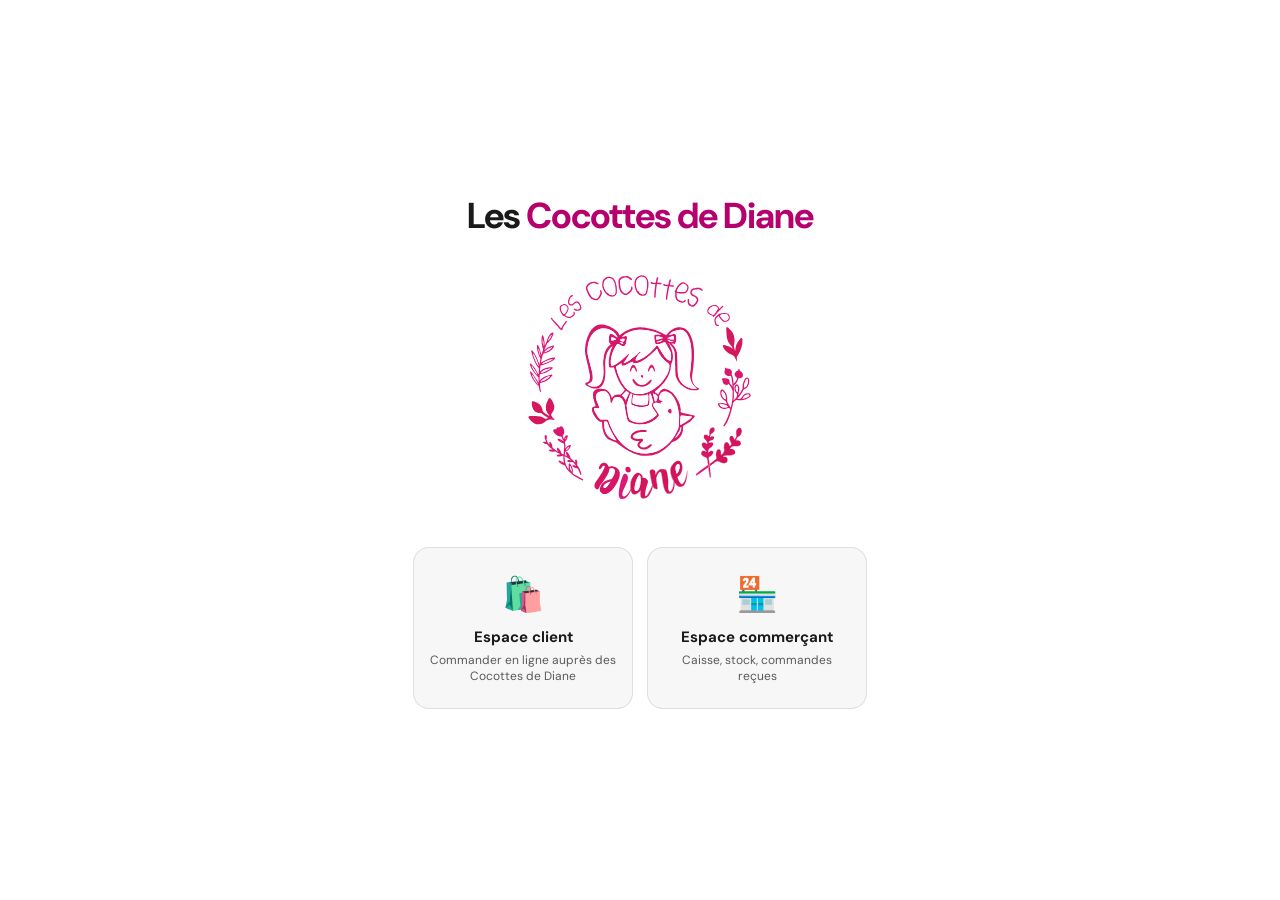
<file: index.html>
<!DOCTYPE html>
<html lang="fr">

<head>
  <meta charset="UTF-8">
  <meta name="viewport" content="width=device-width, initial-scale=1.0, maximum-scale=1.0">
  <title>Les Cocottes de Diane</title>
  <link
    href="https://fonts.googleapis.com/css2?family=DM+Sans:wght@400;500;600&family=DM+Mono:wght@400;500&display=swap"
    rel="stylesheet">
  <link rel="stylesheet" href="style.css">
</head>

<body>

  <!-- SWITCHER -->
  <div id="view-switcher" class="view active">
    <h1>Les <span>Cocottes de Diane</span></h1>
    <img src="LOGO.svg" alt="Logo Les Cocottes de Diane" style="height: 240px; margin-bottom: 20px;">
    <!-- <p>Plateforme de gestion et de vente pour les commerçants de proximité</p> -->
    <div class="sw-cards">
      <div class="sw-card" onclick="go('client')">
        <div class="icon">🛍️</div>
        <h2>Espace client</h2>
        <p>Commander en ligne auprès des Cocottes de Diane</p>
      </div>
      <div class="sw-card" onclick="go('merchant')">
        <div class="icon">🏪</div>
        <h2>Espace commerçant</h2>
        <p>Caisse, stock, commandes reçues</p>
      </div>
    </div>
  </div>

  <!-- CLIENT -->
  <div id="view-client" class="view">
    <div id="c-shop">
      <header class="shop-topbar">
        <div style="min-width:0;flex:1">
          <div class="shop-logo">Les Cocottes de <span>Diane</span></div>
          <div class="shop-sub">Les Cocottes de Diane · Commande en ligne</div>
        </div>
        <div style="display:flex;gap:8px;flex-shrink:0">
          <button class="cbtn" onclick="go('switcher')" style="font-size:12px;padding:7px 10px">← Accueil</button>
          <button class="cbtn" onclick="toggleCart()">🛒 <span class="cart-badge" id="c-badge">0</span></button>
        </div>
      </header>
      <div class="shop-body">
        <div class="shop-hero">
          <div class="hero-icon">🥖</div>
          <div>
            <h2>Commandez en avance</h2>
            <p>Retrait en boutique ou sur nos marchés</p>
          </div>
        </div>
        <div class="shop-grid" id="shop-grid"></div>
      </div>
    </div>
    <div id="c-confirm" style="display:none">
      <header class="shop-topbar">
        <div class="shop-logo">Les Cocottes de <span>Diane</span></div>
        <button class="cbtn" onclick="go('switcher')" style="font-size:12px">← Accueil</button>
      </header>
      <div class="confirm-screen">
        <div class="confirm-icon">🎉</div>
        <h2>Commande confirmée !</h2>
        <p style="text-align:center;color:var(--text2);font-size:13px;margin-bottom:4px">Récapitulatif de votre commande
          :</p>
        <div class="email-recap" id="c-recap"></div>
        <div class="rgpd-note">
          <strong>Données personnelles (RGPD)</strong> — Vos informations sont utilisées uniquement pour le
          traitement de cette commande. Elles ne sont pas transmises à des tiers. Conformément au RGPD, vous disposez
          d’un droit d’accès, de rectification et de suppression. Contact : 
        </div>
        <div style="margin-top:16px;text-align:center"><button class="btn btn-g" onclick="resetClient()">Passer une
            nouvelle commande</button></div>
      </div>
    </div>
    <div class="cart-overlay" id="c-overlay" onclick="toggleCart()"></div>
    <div class="cart-panel" id="c-panel">
      <div class="cp-head"><span class="cp-title">🛒 Mon panier</span><button class="cp-close"
          onclick="toggleCart()">✕</button></div>
      <div class="cp-items" id="c-items">
        <div class="cp-empty">Votre panier est vide</div>
      </div>
      <div class="cp-foot">
        <div class="total-row">
          <span class="total-lbl">Total TTC</span>
          <span class="total-val" id="c-total">0,00 €</span>
        </div>

        <div class="pay-notice">
          Retrait sur place ou marché · confirmation immédiate
        </div>

        <div class="stock-error" id="c-stock-err"></div>

        <div class="cfield">
          <label for="cl-nom">Nom / Prénom *</label>
          <input type="text" id="cl-nom" placeholder="Marie Dupont" autocomplete="name" />
        </div>

        <div class="cfield">
          <label for="cl-email">Email *</label>
          <input type="email" id="cl-email" placeholder="marie@exemple.fr" autocomplete="email" />
        </div>

        <div class="cfield">
          <label for="cl-tel">Téléphone</label>
          <input type="tel" id="cl-tel" placeholder="06 12 34 56 78" autocomplete="tel" />
        </div>

        <div class="cfield">
          <label for="cl-lieu">Lieu de retrait *</label>
          <select id="cl-lieu">
            <option value="En boutique">En boutique</option>
            <option value="Marché du samedi matin">Marché du samedi matin</option>
            <option value="Marché du dimanche">Marché du dimanche</option>
          </select>
        </div>

        <div class="cfield">
          <label for="cl-date">Date souhaitée *</label>
          <input type="date" id="cl-date" />
        </div>

        <button class="btn btn-g" style="width:100%" onclick="passerCommande()">✓ Confirmer ma commande</button>
      </div>
    </div>
  </div>

  <!-- MERCHANT -->
  <div id="view-merchant" class="view">
    <div class="m-shell">
      <aside class="sidebar">
        <button class="collapse-btn" onclick="toggleSidebar()">☰</button>
        <button class="back-btn" onclick="go('switcher')">← Accueil</button>
        <div class="s-logo">
          <h1>Les <span>Cocottes</span></h1>
          <p>de Diane</p>
        </div>
        <nav class="s-nav">
          <button class="nav-it active" data-s="caisse" onclick="showS('caisse',this)" data-label="Caisse"><svg
              viewBox="0 0 24 24" fill="none" stroke="currentColor" stroke-width="2">
              <rect x="2" y="7" width="20" height="14" rx="2" />
              <path d="M16 7V5a2 2 0 00-2-2h-4a2 2 0 00-2 2v2" />
              <line x1="12" y1="12" x2="12" y2="16" />
              <line x1="10" y1="14" x2="14" y2="14" />
            </svg><span>Caisse</span></button>
          <button class="nav-it" data-s="commandes" onclick="showS('commandes',this)" data-label="Commandes"><svg
              viewBox="0 0 24 24" fill="none" stroke="currentColor" stroke-width="2">
              <circle cx="9" cy="21" r="1" />
              <circle cx="20" cy="21" r="1" />
              <path d="M1 1h4l2.68 13.39a2 2 0 001.63 1.21H19a2 2 0 001.63-1.21L23 6H6" />
            </svg><span>Commandes en ligne</span><span class="n-badge" id="sb-badge">0</span></button>
          <button class="nav-it" data-s="stock" onclick="showS('stock',this)" data-label="Stock"><svg
              viewBox="0 0 24 24" fill="none" stroke="currentColor" stroke-width="2">
              <path
                d="M21 16V8a2 2 0 00-1-1.73l-7-4a2 2 0 00-2 0l-7 4A2 2 0 003 8v8a2 2 0 001 1.73l7 4a2 2 0 002 0l7-4A2 2 0 0021 16z" />
            </svg><span>Stock</span></button>
          <button class="nav-it" data-s="articles" onclick="showS('articles',this)" data-label="Articles"><svg
              viewBox="0 0 24 24" fill="none" stroke="currentColor" stroke-width="2">
              <path d="M9 5H7a2 2 0 00-2 2v12a2 2 0 002 2h10a2 2 0 002-2V7a2 2 0 00-2-2h-2" />
              <rect x="9" y="3" width="6" height="4" rx="1" />
            </svg><span>Articles</span></button>
          <button class="nav-it" data-s="suivi" onclick="showS('suivi',this)" data-label="Suivi / Compta"><svg
              viewBox="0 0 24 24" fill="none" stroke="currentColor" stroke-width="2">
              <line x1="18" y1="20" x2="18" y2="10" />
              <line x1="12" y1="20" x2="12" y2="4" />
              <line x1="6" y1="20" x2="6" y2="14" />
            </svg><span>Suivi / Compta</span></button>
          <button class="nav-it" data-s="cloture" onclick="showS('cloture',this)" data-label="Clôture de caisse"><svg
              viewBox="0 0 24 24" fill="none" stroke="currentColor" stroke-width="2">
              <path d="M14 2H6a2 2 0 00-2 2v16a2 2 0 002 2h12a2 2 0 002-2V8z" />
              <polyline points="14 2 14 8 20 8" />
              <line x1="16" y1="13" x2="8" y2="13" />
              <line x1="16" y1="17" x2="8" y2="17" />
            </svg><span>Clôture de caisse</span></button>
          <button class="nav-it" data-s="users" onclick="showS('users',this)" data-label="Utilisateurs"><svg
              viewBox="0 0 24 24" fill="none" stroke="currentColor" stroke-width="2">
              <path d="M17 21v-2a4 4 0 00-4-4H5a4 4 0 00-4 4v2" />
              <circle cx="9" cy="7" r="4" />
            </svg><span>Utilisateurs</span></button>
        </nav>
        <div class="s-foot">
          <div class="u-chip" style="margin-bottom:10px">
            <div class="u-av" id="cur-u-av">MB</div>
            <div class="u-info">
              <p id="cur-u-name">Maxime Bernard</p>
              <p id="cur-u-role">Gérant</p>
            </div>
          </div>

          <div class="field" style="margin-bottom:0">
            <select id="current-user-select" onchange="switchCurrentUser(this.value)">
              <option value="">Choisir un compte</option>
            </select>
          </div>
        </div>
      </aside>
      <main class="m-main">

        <!-- CAISSE -->
        <div class="screen active" id="sc-caisse">
          <div class="topbar">
            <div>
              <div class="pg-title">Caisse</div>
              <div class="pg-sub">Ventes en boutique · <span id="caisse-date"></span></div>
            </div>
            <button class="btn btn-o" style="font-size:12px" onclick="openPerte()">📋 Perte</button>
          </div>
          <div class="two-col">
            <div class="card">
              <div class="card-t">Articles</div>
              <div class="art-grid" id="art-grid"></div>
            </div>
            <div>
              <div class="card">
                <div class="card-t">Panier</div>
                <div id="pan-list"></div>
                <div id="pan-empty" style="color:var(--text2);font-size:13px;padding:7px 0">Aucun article sélectionné
                </div>
                <div class="rem-row"><label>Remise</label><input type="number" id="rem-in" placeholder="0" min="0"
                    max="100" /><label>%</label></div>
                <div class="tva-row"><label>TVA</label>
                  <select id="tva-sel">
                    <option value="0.055">5,5% (alimentaire)</option>
                    <option value="0.10">10% (restauration)</option>
                    <option value="0.20">20% (standard)</option>
                  </select>
                </div>
                <div class="t-bar">
                  <div>
                    <div class="t-sub" id="t-ht-line">HT : —</div>
                    <div class="t-sub" id="t-tva-line">TVA : —</div>
                  </div>
                  <div>
                    <div style="font-size:11px;opacity:.75;text-align:right">Total TTC</div>
                    <div class="t-amt" id="t-disp">0,00 €</div>
                  </div>
                </div>
                <div class="pay-row">
                  <button class="pbtn" onclick="encaisser('especes')">💵<span>Espèces</span></button>
                  <button class="pbtn" onclick="encaisser('cb')">💳<span>Carte</span></button>
                  <button class="pbtn pri" onclick="encaisser('cheque')">✅<span>Chèque</span></button>
                </div>
              </div>
              <div id="ticket-z"></div>
            </div>
          </div>
        </div>

        <!-- COMMANDES -->
        <div class="screen" id="sc-commandes">
          <div class="topbar">
            <div>
              <div class="pg-title">Commandes en ligne <span class="ndot" id="cmd-dot" style="display:none"></span>
              </div>
              <div class="pg-sub">Passées par les clients</div>
            </div>
          </div>
          <div id="cmd-list"></div>
        </div>

        <!-- STOCK -->
        <div class="screen" id="sc-stock">
        <div class="topbar">
          <div>
            <div class="pg-title">Stock</div>
            <div class="pg-sub">Matières premières & articles</div>
          </div>
          <div class="btn-row">
            <button class="btn btn-o" style="font-size:12px" onclick="openMP()">+ Matière première</button>
            <button class="btn btn-g" style="font-size:12px" onclick="openReappro()">+ Réappro</button>
          </div>
        </div>
          <div id="st-alerts"></div>
          <div class="tabs">
            <button class="tab active" onclick="swTab('t-mp',this)">Matières premières</button>
            <button class="tab" onclick="swTab('t-arts',this)">Articles finis</button>
          </div>
          <div id="t-mp">
            <div class="stock-toolbar">
              <div class="stock-filters">
                <select id="mp-filter-status" onchange="renderStock()" title="Filtrer par statut">
                  <option value="all">Tous les statuts</option>
                  <option value="ok">✅ OK</option>
                  <option value="moyen">🟡 Moyen</option>
                  <option value="critique">🔴 Critique</option>
                </select>
                <select id="mp-sort" onchange="renderStock()" title="Trier par">
                  <option value="nom">Trier : Nom</option>
                  <option value="stock-asc">Stock ↑</option>
                  <option value="stock-desc">Stock ↓</option>
                  <option value="valeur-desc">Valeur ↓</option>
                  <option value="statut">Statut (Critique en premier)</option>
                </select>
              </div>
              <button class="btn btn-o stock-export-btn" onclick="exportCSV('mp')">⬇ CSV</button>
            </div>
            <div class="dt-wrap card" style="padding:0;overflow:hidden">
              <div class="tbl-wrap">
                <table class="dt">
                  <thead>
                    <tr>
                      <th>Matière</th>
                      <th>Stock</th>
                      <th>Seuil</th>
                      <th>Cond.</th>
                      <th>Coût</th>
                      <th>Valeur</th>
                      <th>Statut</th>
                      <th></th>
                    </tr>
                  </thead>
                  <tbody id="mp-tbody"></tbody>
                </table>
              </div>
            </div>
            <div id="mp-cards"></div>
            <div class="s-grid" style="grid-template-columns:1fr 1fr 1fr;margin-top:4px">
              <div class="s-card">
                <div class="s-lbl">Valeur stock MP</div>
                <div class="s-val g" id="v-mp">—</div>
              </div>
              <div class="s-card">
                <div class="s-lbl">Alertes orange</div>
                <div class="s-val a" id="cnt-o">0</div>
              </div>
              <div class="s-card">
                <div class="s-lbl">Critiques</div>
                <div class="s-val r" id="cnt-r">0</div>
              </div>
            </div>
          </div>
          <div id="t-arts" style="display:none">
            <div class="stock-toolbar">
              <div class="stock-filters">
                <select id="as-filter-status" onchange="renderStock()" title="Filtrer par statut">
                  <option value="all">Tous les statuts</option>
                  <option value="ok">✅ OK</option>
                  <option value="moyen">🟡 Moyen</option>
                  <option value="critique">🔴 Critique</option>
                </select>
                <select id="as-sort" onchange="renderStock()" title="Trier par">
                  <option value="nom">Trier : Nom</option>
                  <option value="stock-asc">Stock ↑</option>
                  <option value="stock-desc">Stock ↓</option>
                  <option value="prix-asc">Prix ↑</option>
                  <option value="prix-desc">Prix ↓</option>
                  <option value="marge-desc">Marge ↓</option>
                  <option value="statut">Statut (Critique en premier)</option>
                </select>
              </div>
              <button class="btn btn-o stock-export-btn" onclick="exportCSV('arts')">⬇ CSV</button>
            </div>
            <div class="dt-wrap card" style="padding:0;overflow:hidden">
              <div class="tbl-wrap">
                <table class="dt">
                  <thead>
                    <tr>
                      <th>Article</th>
                      <th>Stock</th>
                      <th>Prix TTC</th>
                      <th>Coût MP</th>
                      <th>Marge</th>
                      <th>Statut</th>
                    </tr>
                  </thead>
                  <tbody id="as-tbody"></tbody>
                </table>
              </div>
            </div>
            <div id="as-cards"></div>
          </div>
        </div>

        <!-- ARTICLES -->
        <div class="screen" id="sc-articles">
          <div class="topbar">
            <div>
              <div class="pg-title">Articles</div>
              <div class="pg-sub">Catalogue & nomenclature</div>
            </div>
            <button class="btn btn-g" style="font-size:12px" onclick="openArticle()">+ Nouvel article</button>
          </div>

          <div class="filter-bar card">
            <div class="search-box">
              <span class="search-icon">🔍</span>
              <input type="text" id="art-search" placeholder="Rechercher un article..."
                oninput="filterMerchantArticles()">
            </div>
            <div class="filter-groups">
              <select id="filter-status" onchange="filterMerchantArticles()">
                <option value="all">Tous les statuts</option>
                <option value="online">En ligne</option>
                <option value="offline">Hors ligne</option>
                <option value="stock">En stock</option>
                <option value="rupture">Rupture</option>
              </select>
              <select id="filter-sort" onchange="filterMerchantArticles()">
                <option value="nom">Trier par Nom</option>
                <option value="marge-desc">Meilleure Marge</option>
                <option value="prix-asc">Prix croissant</option>
                <option value="prix-desc">Prix décroissant</option>
                <option value="stock-desc">Stock (Max-Min)</option>
              </select>
            </div>
          </div>

          <div class="three-col" id="art-cards"></div>
        </div>

        <!-- SUIVI -->
        <div class="screen" id="sc-suivi">
          <div class="topbar">
            <div>
              <div class="pg-title">Suivi & Comptabilité</div>
              <div class="pg-sub">Journée en cours</div>
            </div>
          </div>
          <div class="s-grid">
            <div class="s-card">
              <div class="s-lbl">CA TTC</div>
              <div class="s-ico">💰</div>
              <div class="s-val g" id="sv-rec">0,00 €</div>
            </div>
            <div class="s-card">
              <div class="s-lbl">CA HT</div>
              <div class="s-ico">📊</div>
              <div class="s-val" id="sv-ht">0,00 €</div>
            </div>
            <div class="s-card">
              <div class="s-lbl">TVA collectée</div>
              <div class="s-ico">🧾</div>
              <div class="s-val" id="sv-tva">0,00 €</div>
            </div>
            <div class="s-card">
              <div class="s-lbl">Nb de ventes</div>
              <div class="s-ico">🔖</div>
              <div class="s-val" id="sv-nb">0</div>
            </div>
          </div>
          <div class="s-grid">
            <div class="s-card">
              <div class="s-lbl">Espèces</div>
              <div class="s-val g" id="sv-esp">0,00 €</div>
            </div>
            <div class="s-card">
              <div class="s-lbl">CB</div>
              <div class="s-val g" id="sv-cb">0,00 €</div>
            </div>
            <div class="s-card">
              <div class="s-lbl">Chèques</div>
              <div class="s-val g" id="sv-chq">0,00 €</div>
            </div>
            <div class="s-card">
              <div class="s-lbl">Marge brute</div>
              <div class="s-val g" id="sv-marge">0,00 €</div>
            </div>
          </div>
          <div class="two-col">
            <div class="card">
              <div class="card-t">Ventes par article</div>
              <table class="s-tbl">
                <thead>
                  <tr>
                    <th>Article</th>
                    <th>Qté</th>
                    <th>CA TTC</th>
                    <th>Marge</th>
                  </tr>
                </thead>
                <tbody id="sv-tbody"></tbody>
              </table>
            </div>
            <div class="card">
              <div class="card-t">Historique du jour</div>
              <div id="sv-hist"></div>
            </div>
          </div>
        </div>

        <!-- CLOTURE -->
        <div class="screen" id="sc-cloture">
          <div class="topbar">
            <div>
              <div class="pg-title">Clôture de caisse</div>
              <div class="pg-sub">Fermeture journalière & historique</div>
            </div>
          </div>
          <div class="cloture-banner">
            <div class="cloture-info">
              <h3>Caisse du <span id="cl-today"></span></h3>
              <p id="cl-status-txt">Caisse ouverte — en cours</p>
            </div>
            <button class="btn" style="background:#fff;color:var(--green);font-weight:700;"
              onclick="cloturerCaisse()">🔒 Clôturer la caisse</button>
          </div>
          <div class="card" style="margin-bottom:14px">
            <div class="card-t">Résumé à clôturer</div>
            <div class="s-grid" style="margin-bottom:0">
              <div class="s-card">
                <div class="s-lbl">CA TTC</div>
                <div class="s-val g" id="cl-rec">0,00 €</div>
              </div>
              <div class="s-card">
                <div class="s-lbl">Espèces</div>
                <div class="s-val" id="cl-esp">0,00 €</div>
              </div>
              <div class="s-card">
                <div class="s-lbl">CB</div>
                <div class="s-val" id="cl-cb">0,00 €</div>
              </div>
              <div class="s-card">
                <div class="s-lbl">Nb ventes</div>
                <div class="s-val" id="cl-nb">0</div>
              </div>
            </div>
          </div>
          <div
            style="display:flex;justify-content:space-between;align-items:center;margin-bottom:10px;flex-wrap:wrap;gap:8px">
            <div class="card-t" style="margin:0">Historique des journées</div>
            <button class="btn btn-o" style="font-size:12px" onclick="exportCSV()">⬇ Export CSV</button>
          </div>
          <div id="hist-jours"></div>
        </div>

        <!-- USERS -->
        <div class="screen" id="sc-users">
          <div class="topbar">
            <div>
              <div class="pg-title">Utilisateurs</div>
              <div class="pg-sub">Gestion des accès</div>
            </div><button class="btn btn-g" style="font-size:12px"
              onclick="document.getElementById('m-user').style.display='flex'">+ Ajouter</button>
          </div>
          <div class="dt-wrap card" style="padding:0;overflow:hidden">
            <div class="tbl-wrap">
              <table class="dt">
                <thead>
                  <tr>
                    <th>Nom</th>
                    <th>Rôle</th>
                    <th>Email</th>
                    <th>Accès</th>
                    <th></th>
                  </tr>
                </thead>
                <tbody id="u-tbody"></tbody>
              </table>
            </div>
          </div>
          <div id="u-cards"></div>
        </div>

      </main>
    </div>

    <!-- Bottom nav mobile -->
    <nav class="bottom-nav">
      <button class="bn-it active" data-s="caisse" onclick="showS('caisse',this)"><svg viewBox="0 0 24 24" fill="none"
          stroke="currentColor" stroke-width="2">
          <rect x="2" y="7" width="20" height="14" rx="2" />
          <path d="M16 7V5a2 2 0 00-2-2h-4a2 2 0 00-2 2v2" />
          <line x1="12" y1="12" x2="12" y2="16" />
          <line x1="10" y1="14" x2="14" y2="14" />
        </svg>Caisse</button>
      <button class="bn-it" data-s="commandes" onclick="showS('commandes',this)"><svg viewBox="0 0 24 24" fill="none"
          stroke="currentColor" stroke-width="2">
          <circle cx="9" cy="21" r="1" />
          <circle cx="20" cy="21" r="1" />
          <path d="M1 1h4l2.68 13.39a2 2 0 001.63 1.21H19a2 2 0 001.63-1.21L23 6H6" />
        </svg>Cmd<span class="bn-badge" id="bn-badge" style="display:none">0</span></button>
      <button class="bn-it" data-s="stock" onclick="showS('stock',this)"><svg viewBox="0 0 24 24" fill="none"
          stroke="currentColor" stroke-width="2">
          <path
            d="M21 16V8a2 2 0 00-1-1.73l-7-4a2 2 0 00-2 0l-7 4A2 2 0 003 8v8a2 2 0 001 1.73l7 4a2 2 0 002 0l7-4A2 2 0 0021 16z" />
        </svg>Stock</button>
      <button class="bn-it" data-s="articles" onclick="showS('articles',this)">
        <svg viewBox="0 0 24 24" fill="none" stroke="currentColor" stroke-width="2">
          <path d="M9 5H7a2 2 0 00-2 2v12a2 2 0 002 2h10a2 2 0 002-2V7a2 2 0 00-2-2h-2" />
          <rect x="9" y="3" width="6" height="4" rx="1" />
        </svg>
        Articles
      </button>
      <button class="bn-it" data-s="suivi" onclick="showS('suivi',this)"><svg viewBox="0 0 24 24" fill="none"
          stroke="currentColor" stroke-width="2">
          <line x1="18" y1="20" x2="18" y2="10" />
          <line x1="12" y1="20" x2="12" y2="4" />
          <line x1="6" y1="20" x2="6" y2="14" />
        </svg>Suivi</button>
      <button class="bn-it" data-s="cloture" onclick="showS('cloture',this)"><svg viewBox="0 0 24 24" fill="none"
          stroke="currentColor" stroke-width="2">
          <path d="M14 2H6a2 2 0 00-2 2v16a2 2 0 002 2h12a2 2 0 002-2V8z" />
          <polyline points="14 2 14 8 20 8" />
        </svg>Clôture</button>
    </nav>
  </div>

  <!-- MODALS -->
  <div class="modal-bg" id="m-article" style="display:none">
    <div class="modal">
      <div class="modal-hd"><span class="modal-tt" id="m-art-tt">Nouvel article</span><button class="modal-x"
          onclick="cm('m-article')">✕</button></div>
      <div class="field"><label>Nom</label><input type="text" id="a-nom" placeholder="Pain de campagne" /></div>
      <div class="field"><label>Prix TTC (€)</label><input type="number" id="a-prix" placeholder="2.50" step="0.01"
          min="0" /></div>
      <div class="field"><label>Taux TVA</label><select id="a-tva">
          <option value="0.055">5,5% (alimentaire)</option>
          <option value="0.10">10% (restauration)</option>
          <option value="0.20">20% (standard)</option>
        </select></div>
      <div class="field"><label>Stock initial</label><input type="number" id="a-qty" placeholder="20" min="0" /></div>
      <div class="field"><label>Description</label><textarea id="a-desc" placeholder="Description…"></textarea></div>
      <div class="field"><label>Emoji</label><input type="text" id="a-emoji" placeholder="🥖" maxlength="4" /></div>
      <div class="field"><label>En ligne</label><select id="a-online">
          <option value="1">Oui</option>
          <option value="0">Non</option>
        </select></div>
      <div class="info-box">ℹ Définissez les matières premières utilisées par article via l'onglet <strong>Articles →
          Modifier → Nomenclature</strong> après création.</div>
      <label>Seuil critique</label>
      <input type="number" id="a-seuil" min="0" placeholder="Ex: 10" />
      <div class="btn-row"><button class="btn btn-g" style="flex:1" onclick="saveArticle()">Enregistrer</button><button
          class="btn btn-o" onclick="cm('m-article')">Annuler</button></div>
    </div>
  </div>

  <div class="modal-bg" id="m-mp" style="display:none">
  <div class="modal">
    <div class="modal-hd">
      <span class="modal-tt" id="m-mp-tt">Nouvelle matière première</span>
      <button class="modal-x" onclick="cm('m-mp')">✕</button>
    </div>

    <div class="field">
      <label>Nom</label>
      <input type="text" id="mp-nom" placeholder="Farine T80" />
    </div>

    <div class="field">
      <label>Stock initial</label>
      <input type="number" id="mp-stock" step="0.001" min="0" placeholder="25" />
    </div>

    <div class="field">
      <label>Unité</label>
      <select id="mp-u">
        <option value="kg">kg</option>
        <option value="g">g</option>
        <option value="L">L</option>
        <option value="mL">mL</option>
        <option value="u">u</option>
      </select>
    </div>

    <div class="field">
      <label>Coût unitaire (€)</label>
      <input type="number" id="mp-cout" step="0.01" min="0" placeholder="0.85" />
    </div>

    <div class="field">
      <label>Seuil critique</label>
      <input type="number" id="mp-seuil" step="0.001" min="0" placeholder="5" />
    </div>

    <div class="field">
      <label>Conditionnement</label>
      <input type="text" id="mp-cond" placeholder="Sac 25kg" />
    </div>

    <div class="btn-row">
      <button class="btn btn-g" style="flex:1" onclick="saveMP()">Enregistrer</button>
      <button class="btn btn-o" onclick="cm('m-mp')">Annuler</button>
    </div>
  </div>
</div>

  <div class="modal-bg" id="m-nomen" style="display:none">
    <div class="modal">
      <div class="modal-hd"><span class="modal-tt" id="m-nomen-tt">Nomenclature</span><button class="modal-x"
          onclick="cm('m-nomen')">✕</button></div>
      <p style="font-size:12px;color:var(--text2);margin-bottom:12px">Matières premières consommées à chaque vente de
        cet article. Ces quantités sont automatiquement déduites du stock MP lors d'une vente.</p>
      <div id="nomen-rows"></div>
      <button class="btn btn-g" style="width:100%;margin-top:10px" onclick="saveNomen()">Enregistrer la
        nomenclature</button>
    </div>
  </div>

  <div class="modal-bg" id="m-perte" style="display:none">
    <div class="modal">
      <div class="modal-hd"><span class="modal-tt">Déclarer une perte</span><button class="modal-x"
          onclick="cm('m-perte')">✕</button></div>
      <div class="field"><label>Article</label><select id="p-art"></select></div>
      <div class="field"><label>Quantité perdue</label><input type="number" id="p-qty" placeholder="2" min="1" /></div>
      <div class="field"><label>Motif</label><input type="text" id="p-mot" placeholder="Invendu, abîmé…" /></div>
      <button class="btn btn-d" style="width:100%" onclick="savePerte()">Confirmer la perte</button>
    </div>
  </div>

  <div class="modal-bg" id="m-reappro" style="display:none">
    <div class="modal">
      <div class="modal-hd"><span class="modal-tt">Réapprovisionner</span><button class="modal-x"
          onclick="cm('m-reappro')">✕</button></div>
      <div class="field"><label>Matière première</label><select id="r-mp"></select></div>
      <div class="field"><label>Quantité à ajouter</label><input type="number" id="r-qty" placeholder="25" min="0" />
      </div>
      <button class="btn btn-g" style="width:100%" onclick="saveReappro()">Ajouter au stock</button>
    </div>
  </div>

<div class="modal-bg" id="m-user" style="display:none">
  <div class="modal">
    <div class="modal-hd">
      <span class="modal-tt" id="m-user-tt">Ajouter un utilisateur</span>
      <button class="modal-x" onclick="cm('m-user')">✕</button>
    </div>

    <div class="field">
      <label>Nom</label>
      <input type="text" id="u-nom" placeholder="Jean Dupont" />
    </div>

    <div class="field">
      <label>Email</label>
      <input type="email" id="u-email" placeholder="jean@boulangerie.fr" />
    </div>

    <div class="field">
      <label>Rôle</label>
      <select id="u-role">
        <option>Vendeur</option>
        <option>Pâtissier</option>
        <option>Gestionnaire</option>
        <option>Gérant</option>
      </select>
    </div>

    <div class="info-box" id="u-rights-preview">
      Accès accordés : Caisse, Commandes
    </div>

    <div class="rgpd-box">
      🔒 L'email sera utilisé uniquement pour l'accès à la plateforme. Conformément au RGPD, cet utilisateur peut demander la suppression de son compte à tout moment.
    </div>

    <div class="btn-row" style="margin-top:10px">
      <button class="btn btn-g" style="flex:1" onclick="saveUser()">Enregistrer</button>
      <button class="btn btn-o" onclick="cm('m-user')">Annuler</button>
    </div>
  </div>
</div>

  <div class="suc-bg" id="m-suc" style="display:none">
    <div class="suc-box">
      <div class="suc-ic">✅</div>
      <div class="suc-tt" id="suc-tt"></div>
      <div class="suc-sb" id="suc-sb"></div><button class="btn btn-g" style="width:100%"
        onclick="cm('m-suc')">OK</button>
    </div>
  </div>

  <script src="script.js"></script>
</body>

</html>
</file>
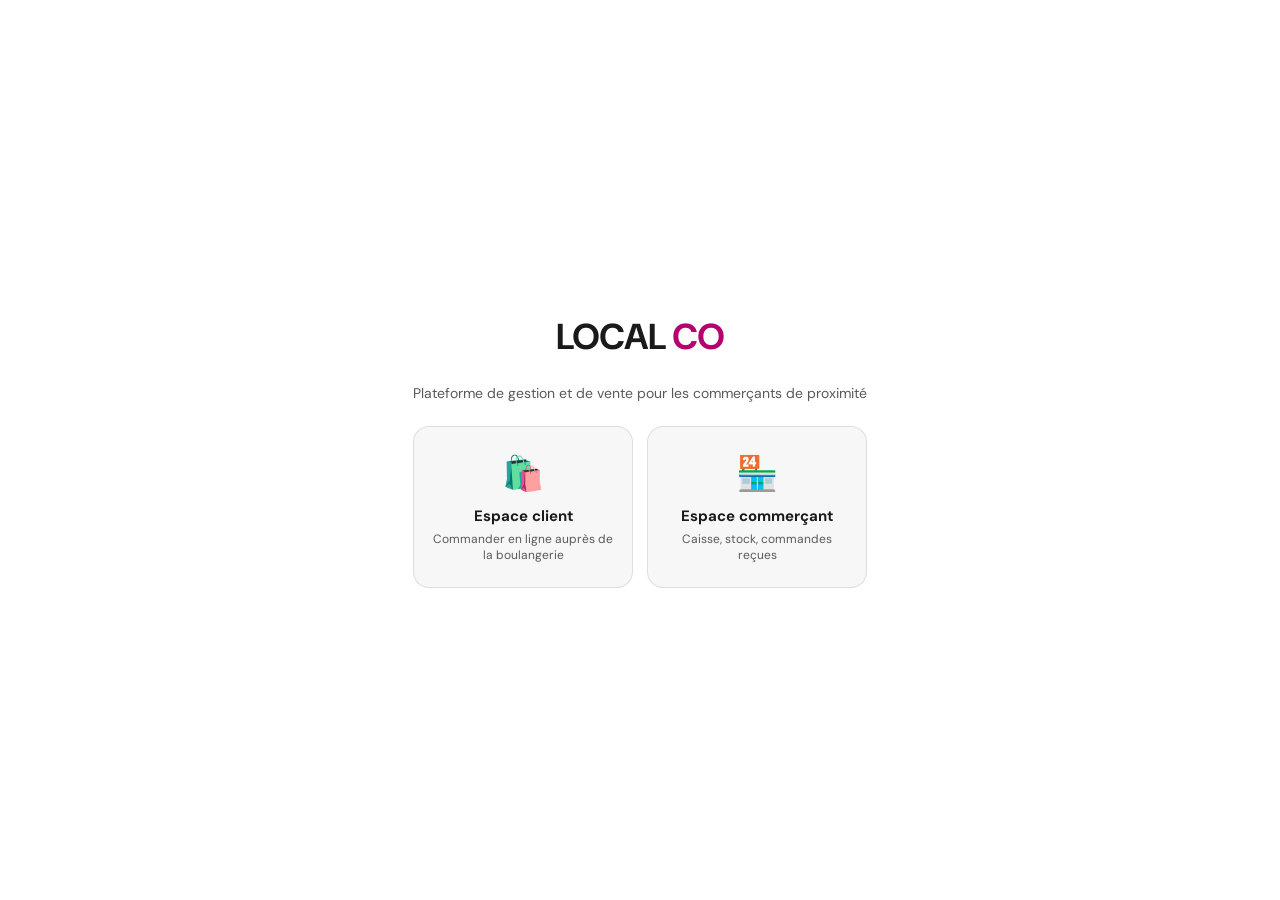
<file: localco.html>
<!DOCTYPE html>
<html lang="fr">

<head>
  <meta charset="UTF-8">
  <meta name="viewport" content="width=device-width, initial-scale=1.0, maximum-scale=1.0">
  <title>LOCAL CO</title>
  <link
    href="https://fonts.googleapis.com/css2?family=DM+Sans:wght@400;500;600&family=DM+Mono:wght@400;500&display=swap"
    rel="stylesheet">
  <link rel="stylesheet" href="style.css">
</head>

<body>

  <!-- SWITCHER -->
  <div id="view-switcher" class="view active">
    <h1>LOCAL <span>CO</span></h1>
    <p>Plateforme de gestion et de vente pour les commerçants de proximité</p>
    <div class="sw-cards">
      <div class="sw-card" onclick="go('client')">
        <div class="icon">🛍️</div>
        <h2>Espace client</h2>
        <p>Commander en ligne auprès de la boulangerie</p>
      </div>
      <div class="sw-card" onclick="go('merchant')">
        <div class="icon">🏪</div>
        <h2>Espace commerçant</h2>
        <p>Caisse, stock, commandes reçues</p>
      </div>
    </div>
  </div>

  <!-- CLIENT -->
  <div id="view-client" class="view">
    <div id="c-shop">
      <header class="shop-topbar">
        <div style="min-width:0;flex:1">
          <div class="shop-logo">LOCAL <span>CO</span></div>
          <div class="shop-sub">Boulangerie  · Commande en ligne</div>
        </div>
        <div style="display:flex;gap:8px;flex-shrink:0">
          <button class="cbtn" onclick="go('switcher')" style="font-size:12px;padding:7px 10px">← Accueil</button>
          <button class="cbtn" onclick="toggleCart()">🛒 <span class="cart-badge" id="c-badge">0</span></button>
        </div>
      </header>
      <div class="shop-body">
        <div class="shop-hero">
          <div class="hero-icon">🥖</div>
          <div>
            <h2>Commandez en avance</h2>
            <p>Retrait en boutique ou sur nos marchés · Paiement au retrait</p>
          </div>
        </div>
        <div class="shop-grid" id="shop-grid"></div>
      </div>
    </div>
    <div id="c-confirm" style="display:none">
      <header class="shop-topbar">
        <div class="shop-logo">LOCAL <span>CO</span></div>
        <button class="cbtn" onclick="go('switcher')" style="font-size:12px">← Accueil</button>
      </header>
      <div class="confirm-screen">
        <div class="confirm-icon">🎉</div>
        <h2>Commande confirmée !</h2>
        <p style="text-align:center;color:var(--text2);font-size:13px;margin-bottom:4px">Récapitulatif de votre commande
          :</p>
        <div class="email-recap" id="c-recap"></div>
        <div class="rgpd-note">🔒 <strong>Données personnelles (RGPD)</strong> — Vos informations sont utilisées
          uniquement pour le traitement de cette commande. Elles ne sont pas transmises à des tiers. Conformément au
          RGPD, vous disposez d'un droit d'accès, de rectification et de suppression. Contact : 

        </div>
        <div style="margin-top:16px;text-align:center"><button class="btn btn-g" onclick="resetClient()">Passer une
            nouvelle commande</button></div>
      </div>
    </div>
    <div class="cart-overlay" id="c-overlay" onclick="toggleCart()"></div>
    <div class="cart-panel" id="c-panel">
      <div class="cp-head"><span class="cp-title">🛒 Mon panier</span><button class="cp-close"
          onclick="toggleCart()">✕</button></div>
      <div class="cp-items" id="c-items">
        <div class="cp-empty">Votre panier est vide</div>
      </div>
      <div class="cp-foot">
        <div class="total-row"><span class="total-lbl">Total TTC</span><span class="total-val" id="c-total">0,00
            €</span></div>
        <div class="stock-error" id="c-stock-err"></div>
        <div class="cfield"><label>Nom / Prénom *</label><input type="text" id="cl-nom" placeholder="Marie Dupont" />
        </div>
        <div class="cfield"><label>Email *</label><input type="email" id="cl-email" placeholder="marie@exemple.fr" />
        </div>
        <div class="cfield"><label>Téléphone</label><input type="tel" id="cl-tel" placeholder="06 12 34 56 78" /></div>
        <div class="cfield"><label>Lieu de retrait</label><select id="cl-lieu">
            <option>En boutique</option>
            <option>Marché du samedi matin</option>
            <option>Marché du dimanche</option>
          </select></div>
        <div class="cfield"><label>Date souhaitée</label><input type="date" id="cl-date" /></div>
        <button class="btn btn-g" style="width:100%" onclick="passerCommande()">✓ Confirmer ma commande</button>
      </div>
    </div>
  </div>

  <!-- MERCHANT -->
  <div id="view-merchant" class="view">
    <div class="m-shell">
      <aside class="sidebar">
        <button class="back-btn" onclick="go('switcher')">← Accueil</button>
        <div class="s-logo">
          <h1>LOCAL <span>CO</span></h1>
          <p>Boulangerie</p>
        </div>
        <nav class="s-nav">
          <button class="nav-it active" data-s="caisse" onclick="showS('caisse',this)"><svg viewBox="0 0 24 24"
              fill="none" stroke="currentColor" stroke-width="2">
              <rect x="2" y="7" width="20" height="14" rx="2" />
              <path d="M16 7V5a2 2 0 00-2-2h-4a2 2 0 00-2 2v2" />
              <line x1="12" y1="12" x2="12" y2="16" />
              <line x1="10" y1="14" x2="14" y2="14" />
            </svg>Caisse</button>
          <button class="nav-it" data-s="commandes" onclick="showS('commandes',this)"><svg viewBox="0 0 24 24"
              fill="none" stroke="currentColor" stroke-width="2">
              <circle cx="9" cy="21" r="1" />
              <circle cx="20" cy="21" r="1" />
              <path d="M1 1h4l2.68 13.39a2 2 0 001.63 1.21H19a2 2 0 001.63-1.21L23 6H6" />
            </svg>Commandes en ligne<span class="n-badge" id="sb-badge">0</span></button>
          <button class="nav-it" data-s="stock" onclick="showS('stock',this)"><svg viewBox="0 0 24 24" fill="none"
              stroke="currentColor" stroke-width="2">
              <path
                d="M21 16V8a2 2 0 00-1-1.73l-7-4a2 2 0 00-2 0l-7 4A2 2 0 003 8v8a2 2 0 001 1.73l7 4a2 2 0 002 0l7-4A2 2 0 0021 16z" />
            </svg>Stock</button>
          <button class="nav-it" data-s="articles" onclick="showS('articles',this)"><svg viewBox="0 0 24 24" fill="none"
              stroke="currentColor" stroke-width="2">
              <path d="M9 5H7a2 2 0 00-2 2v12a2 2 0 002 2h10a2 2 0 002-2V7a2 2 0 00-2-2h-2" />
              <rect x="9" y="3" width="6" height="4" rx="1" />
            </svg>Articles</button>
          <button class="nav-it" data-s="suivi" onclick="showS('suivi',this)"><svg viewBox="0 0 24 24" fill="none"
              stroke="currentColor" stroke-width="2">
              <line x1="18" y1="20" x2="18" y2="10" />
              <line x1="12" y1="20" x2="12" y2="4" />
              <line x1="6" y1="20" x2="6" y2="14" />
            </svg>Suivi / Compta</button>
          <button class="nav-it" data-s="cloture" onclick="showS('cloture',this)"><svg viewBox="0 0 24 24" fill="none"
              stroke="currentColor" stroke-width="2">
              <path d="M14 2H6a2 2 0 00-2 2v16a2 2 0 002 2h12a2 2 0 002-2V8z" />
              <polyline points="14 2 14 8 20 8" />
              <line x1="16" y1="13" x2="8" y2="13" />
              <line x1="16" y1="17" x2="8" y2="17" />
            </svg>Clôture de caisse</button>
          <button class="nav-it" data-s="users" onclick="showS('users',this)"><svg viewBox="0 0 24 24" fill="none"
              stroke="currentColor" stroke-width="2">
              <path d="M17 21v-2a4 4 0 00-4-4H5a4 4 0 00-4 4v2" />
              <circle cx="9" cy="7" r="4" />
            </svg>Utilisateurs</button>
        </nav>
        <div class="s-foot">
          <div class="u-chip">
            <div class="u-av">MB</div>
            <div class="u-info">
              <p>AZELJK</p>
              <p>Gérant</p>
            </div>
          </div>
        </div>
      </aside>
      <main class="m-main">

        <!-- CAISSE -->
        <div class="screen active" id="sc-caisse">
          <div class="topbar">
            <div>
              <div class="pg-title">Caisse</div>
              <div class="pg-sub">Ventes en boutique · <span id="caisse-date"></span></div>
            </div>
            <button class="btn btn-o" style="font-size:12px" onclick="openPerte()">📋 Perte</button>
          </div>
          <div class="two-col">
            <div class="card">
              <div class="card-t">Articles</div>
              <div class="art-grid" id="art-grid"></div>
            </div>
            <div>
              <div class="card">
                <div class="card-t">Panier</div>
                <div id="pan-list"></div>
                <div id="pan-empty" style="color:var(--text2);font-size:13px;padding:7px 0">Aucun article sélectionné
                </div>
                <div class="rem-row"><label>Remise</label><input type="number" id="rem-in" placeholder="0" min="0"
                    max="100" /><label>%</label></div>
                <div class="tva-row"><label>TVA</label>
                  <select id="tva-sel">
                    <option value="0.055">5,5% (alimentaire)</option>
                    <option value="0.10">10% (restauration)</option>
                    <option value="0.20">20% (standard)</option>
                  </select>
                </div>
                <div class="t-bar">
                  <div>
                    <div class="t-sub" id="t-ht-line">HT : —</div>
                    <div class="t-sub" id="t-tva-line">TVA : —</div>
                  </div>
                  <div>
                    <div style="font-size:11px;opacity:.75;text-align:right">Total TTC</div>
                    <div class="t-amt" id="t-disp">0,00 €</div>
                  </div>
                </div>
                <div class="pay-row">
                  <button class="pbtn" onclick="encaisser('especes')">💵<span>Espèces</span></button>
                  <button class="pbtn" onclick="encaisser('cb')">💳<span>Carte</span></button>
                  <button class="pbtn pri" onclick="encaisser('cheque')">✅<span>Chèque</span></button>
                </div>
              </div>
              <div id="ticket-z"></div>
            </div>
          </div>
        </div>

        <!-- COMMANDES -->
        <div class="screen" id="sc-commandes">
          <div class="topbar">
            <div>
              <div class="pg-title">Commandes en ligne <span class="ndot" id="cmd-dot" style="display:none"></span>
              </div>
              <div class="pg-sub">Passées par les clients</div>
            </div>
          </div>
          <div id="cmd-list"></div>
        </div>

        <!-- STOCK -->
        <div class="screen" id="sc-stock">
          <div class="topbar">
            <div>
              <div class="pg-title">Stock</div>
              <div class="pg-sub">Matières premières & articles</div>
            </div>
            <button class="btn btn-g" style="font-size:12px" onclick="openReappro()">+ Réappro</button>
          </div>
          <div id="st-alerts"></div>
          <div class="tabs">
            <button class="tab active" onclick="swTab('t-mp',this)">Matières premières</button>
            <button class="tab" onclick="swTab('t-arts',this)">Articles finis</button>
          </div>
          <div id="t-mp">
            <div class="dt-wrap card" style="padding:0;overflow:hidden">
              <div class="tbl-wrap">
                <table class="dt">
                  <thead>
                    <tr>
                      <th>Matière</th>
                      <th>Stock</th>
                      <th>Cond.</th>
                      <th>Coût</th>
                      <th>Valeur</th>
                      <th>Statut</th>
                    </tr>
                  </thead>
                  <tbody id="mp-tbody"></tbody>
                </table>
              </div>
            </div>
            <div id="mp-cards"></div>
            <div class="s-grid" style="grid-template-columns:1fr 1fr 1fr;margin-top:4px">
              <div class="s-card">
                <div class="s-lbl">Valeur stock MP</div>
                <div class="s-val g" id="v-mp">—</div>
              </div>
              <div class="s-card">
                <div class="s-lbl">Alertes orange</div>
                <div class="s-val a" id="cnt-o">0</div>
              </div>
              <div class="s-card">
                <div class="s-lbl">Critiques</div>
                <div class="s-val r" id="cnt-r">0</div>
              </div>
            </div>
          </div>
          <div id="t-arts" style="display:none">
            <div class="dt-wrap card" style="padding:0;overflow:hidden">
              <div class="tbl-wrap">
                <table class="dt">
                  <thead>
                    <tr>
                      <th>Article</th>
                      <th>Stock</th>
                      <th>Prix TTC</th>
                      <th>Coût MP</th>
                      <th>Marge</th>
                      <th>Statut</th>
                    </tr>
                  </thead>
                  <tbody id="as-tbody"></tbody>
                </table>
              </div>
            </div>
            <div id="as-cards"></div>
          </div>
        </div>

        <!-- ARTICLES -->
        <div class="screen" id="sc-articles">
          <div class="topbar">
            <div>
              <div class="pg-title">Articles</div>
              <div class="pg-sub">Catalogue & nomenclature</div>
            </div>
            <button class="btn btn-g" style="font-size:12px" onclick="openArticle()">+ Nouvel article</button>
          </div>
          <div class="three-col" id="art-cards"></div>
        </div>

        <!-- SUIVI -->
        <div class="screen" id="sc-suivi">
          <div class="topbar">
            <div>
              <div class="pg-title">Suivi & Comptabilité</div>
              <div class="pg-sub">Journée en cours</div>
            </div>
          </div>
          <div class="s-grid">
            <div class="s-card">
              <div class="s-lbl">CA TTC</div>
              <div class="s-ico">💰</div>
              <div class="s-val g" id="sv-rec">0,00 €</div>
            </div>
            <div class="s-card">
              <div class="s-lbl">CA HT</div>
              <div class="s-ico">📊</div>
              <div class="s-val" id="sv-ht">0,00 €</div>
            </div>
            <div class="s-card">
              <div class="s-lbl">TVA collectée</div>
              <div class="s-ico">🧾</div>
              <div class="s-val" id="sv-tva">0,00 €</div>
            </div>
            <div class="s-card">
              <div class="s-lbl">Nb de ventes</div>
              <div class="s-ico">🔖</div>
              <div class="s-val" id="sv-nb">0</div>
            </div>
          </div>
          <div class="s-grid">
            <div class="s-card">
              <div class="s-lbl">Espèces</div>
              <div class="s-val g" id="sv-esp">0,00 €</div>
            </div>
            <div class="s-card">
              <div class="s-lbl">CB</div>
              <div class="s-val g" id="sv-cb">0,00 €</div>
            </div>
            <div class="s-card">
              <div class="s-lbl">Chèques</div>
              <div class="s-val g" id="sv-chq">0,00 €</div>
            </div>
            <div class="s-card">
              <div class="s-lbl">Marge brute</div>
              <div class="s-val g" id="sv-marge">0,00 €</div>
            </div>
          </div>
          <div class="two-col">
            <div class="card">
              <div class="card-t">Ventes par article</div>
              <table class="s-tbl">
                <thead>
                  <tr>
                    <th>Article</th>
                    <th>Qté</th>
                    <th>CA TTC</th>
                    <th>Marge</th>
                  </tr>
                </thead>
                <tbody id="sv-tbody"></tbody>
              </table>
            </div>
            <div class="card">
              <div class="card-t">Historique du jour</div>
              <div id="sv-hist"></div>
            </div>
          </div>
        </div>

        <!-- CLOTURE -->
        <div class="screen" id="sc-cloture">
          <div class="topbar">
            <div>
              <div class="pg-title">Clôture de caisse</div>
              <div class="pg-sub">Fermeture journalière & historique</div>
            </div>
          </div>
          <div class="cloture-banner">
            <div class="cloture-info">
              <h3>Caisse du <span id="cl-today"></span></h3>
              <p id="cl-status-txt">Caisse ouverte — en cours</p>
            </div>
            <button class="btn" style="background:#fff;color:var(--green);font-weight:700;"
              onclick="cloturerCaisse()">🔒 Clôturer la caisse</button>
          </div>
          <div class="card" style="margin-bottom:14px">
            <div class="card-t">Résumé à clôturer</div>
            <div class="s-grid" style="margin-bottom:0">
              <div class="s-card">
                <div class="s-lbl">CA TTC</div>
                <div class="s-val g" id="cl-rec">0,00 €</div>
              </div>
              <div class="s-card">
                <div class="s-lbl">Espèces</div>
                <div class="s-val" id="cl-esp">0,00 €</div>
              </div>
              <div class="s-card">
                <div class="s-lbl">CB</div>
                <div class="s-val" id="cl-cb">0,00 €</div>
              </div>
              <div class="s-card">
                <div class="s-lbl">Nb ventes</div>
                <div class="s-val" id="cl-nb">0</div>
              </div>
            </div>
          </div>
          <div
            style="display:flex;justify-content:space-between;align-items:center;margin-bottom:10px;flex-wrap:wrap;gap:8px">
            <div class="card-t" style="margin:0">Historique des journées</div>
            <button class="btn btn-o" style="font-size:12px" onclick="exportCSV()">⬇ Export CSV</button>
          </div>
          <div id="hist-jours"></div>
        </div>

        <!-- USERS -->
        <div class="screen" id="sc-users">
          <div class="topbar">
            <div>
              <div class="pg-title">Utilisateurs</div>
              <div class="pg-sub">Gestion des accès</div>
            </div><button class="btn btn-g" style="font-size:12px"
              onclick="document.getElementById('m-user').style.display='flex'">+ Ajouter</button>
          </div>
          <div class="dt-wrap card" style="padding:0;overflow:hidden">
            <div class="tbl-wrap">
              <table class="dt">
                <thead>
                  <tr>
                    <th>Nom</th>
                    <th>Rôle</th>
                    <th>Email</th>
                    <th>Accès</th>
                    <th></th>
                  </tr>
                </thead>
                <tbody id="u-tbody"></tbody>
              </table>
            </div>
          </div>
          <div id="u-cards"></div>
        </div>

      </main>
    </div>

    <!-- Bottom nav mobile -->
    <nav class="bottom-nav">
      <button class="bn-it active" data-s="caisse" onclick="showS('caisse',this)"><svg viewBox="0 0 24 24" fill="none"
          stroke="currentColor" stroke-width="2">
          <rect x="2" y="7" width="20" height="14" rx="2" />
          <path d="M16 7V5a2 2 0 00-2-2h-4a2 2 0 00-2 2v2" />
          <line x1="12" y1="12" x2="12" y2="16" />
          <line x1="10" y1="14" x2="14" y2="14" />
        </svg>Caisse</button>
      <button class="bn-it" data-s="commandes" onclick="showS('commandes',this)"><svg viewBox="0 0 24 24" fill="none"
          stroke="currentColor" stroke-width="2">
          <circle cx="9" cy="21" r="1" />
          <circle cx="20" cy="21" r="1" />
          <path d="M1 1h4l2.68 13.39a2 2 0 001.63 1.21H19a2 2 0 001.63-1.21L23 6H6" />
        </svg>Cmd<span class="bn-badge" id="bn-badge" style="display:none">0</span></button>
      <button class="bn-it" data-s="stock" onclick="showS('stock',this)"><svg viewBox="0 0 24 24" fill="none"
          stroke="currentColor" stroke-width="2">
          <path
            d="M21 16V8a2 2 0 00-1-1.73l-7-4a2 2 0 00-2 0l-7 4A2 2 0 003 8v8a2 2 0 001 1.73l7 4a2 2 0 002 0l7-4A2 2 0 0021 16z" />
        </svg>Stock</button>
      <button class="bn-it" data-s="suivi" onclick="showS('suivi',this)"><svg viewBox="0 0 24 24" fill="none"
          stroke="currentColor" stroke-width="2">
          <line x1="18" y1="20" x2="18" y2="10" />
          <line x1="12" y1="20" x2="12" y2="4" />
          <line x1="6" y1="20" x2="6" y2="14" />
        </svg>Suivi</button>
      <button class="bn-it" data-s="cloture" onclick="showS('cloture',this)"><svg viewBox="0 0 24 24" fill="none"
          stroke="currentColor" stroke-width="2">
          <path d="M14 2H6a2 2 0 00-2 2v16a2 2 0 002 2h12a2 2 0 002-2V8z" />
          <polyline points="14 2 14 8 20 8" />
        </svg>Clôture</button>
    </nav>
  </div>

  <!-- MODALS -->
  <div class="modal-bg" id="m-article" style="display:none">
    <div class="modal">
      <div class="modal-hd"><span class="modal-tt" id="m-art-tt">Nouvel article</span><button class="modal-x"
          onclick="cm('m-article')">✕</button></div>
      <div class="field"><label>Nom</label><input type="text" id="a-nom" placeholder="Pain de campagne" /></div>
      <div class="field"><label>Prix TTC (€)</label><input type="number" id="a-prix" placeholder="2.50" step="0.01"
          min="0" /></div>
      <div class="field"><label>Taux TVA</label><select id="a-tva">
          <option value="0.055">5,5% (alimentaire)</option>
          <option value="0.10">10% (restauration)</option>
          <option value="0.20">20% (standard)</option>
        </select></div>
      <div class="field"><label>Stock initial</label><input type="number" id="a-qty" placeholder="20" min="0" /></div>
      <div class="field"><label>Description</label><textarea id="a-desc" placeholder="Description…"></textarea></div>
      <div class="field"><label>Emoji</label><input type="text" id="a-emoji" placeholder="🥖" maxlength="4" /></div>
      <div class="field"><label>En ligne</label><select id="a-online">
          <option value="1">Oui</option>
          <option value="0">Non</option>
        </select></div>
      <div class="info-box">ℹ Définissez les matières premières utilisées par article via l'onglet <strong>Articles →
          Modifier → Nomenclature</strong> après création.</div>
      <div class="btn-row"><button class="btn btn-g" style="flex:1" onclick="saveArticle()">Enregistrer</button><button
          class="btn btn-o" onclick="cm('m-article')">Annuler</button></div>
    </div>
  </div>

  <div class="modal-bg" id="m-nomen" style="display:none">
    <div class="modal">
      <div class="modal-hd"><span class="modal-tt" id="m-nomen-tt">Nomenclature</span><button class="modal-x"
          onclick="cm('m-nomen')">✕</button></div>
      <p style="font-size:12px;color:var(--text2);margin-bottom:12px">Matières premières consommées à chaque vente de
        cet article. Ces quantités sont automatiquement déduites du stock MP lors d'une vente.</p>
      <div id="nomen-rows"></div>
      <button class="btn btn-g" style="width:100%;margin-top:10px" onclick="saveNomen()">Enregistrer la
        nomenclature</button>
    </div>
  </div>

  <div class="modal-bg" id="m-perte" style="display:none">
    <div class="modal">
      <div class="modal-hd"><span class="modal-tt">Déclarer une perte</span><button class="modal-x"
          onclick="cm('m-perte')">✕</button></div>
      <div class="field"><label>Article</label><select id="p-art"></select></div>
      <div class="field"><label>Quantité perdue</label><input type="number" id="p-qty" placeholder="2" min="1" /></div>
      <div class="field"><label>Motif</label><input type="text" id="p-mot" placeholder="Invendu, abîmé…" /></div>
      <button class="btn btn-d" style="width:100%" onclick="savePerte()">Confirmer la perte</button>
    </div>
  </div>

  <div class="modal-bg" id="m-reappro" style="display:none">
    <div class="modal">
      <div class="modal-hd"><span class="modal-tt">Réapprovisionner</span><button class="modal-x"
          onclick="cm('m-reappro')">✕</button></div>
      <div class="field"><label>Matière première</label><select id="r-mp"></select></div>
      <div class="field"><label>Quantité à ajouter</label><input type="number" id="r-qty" placeholder="25" min="0" />
      </div>
      <button class="btn btn-g" style="width:100%" onclick="saveReappro()">Ajouter au stock</button>
    </div>
  </div>

  <div class="modal-bg" id="m-user" style="display:none">
    <div class="modal">
      <div class="modal-hd"><span class="modal-tt">Ajouter un utilisateur</span><button class="modal-x"
          onclick="cm('m-user')">✕</button></div>
      <div class="field"><label>Nom</label><input type="text" id="u-nom" placeholder="Jean Dupont" /></div>
      <div class="field"><label>Email</label><input type="email" id="u-email" placeholder="jean@boulangerie.fr" /></div>
      <div class="field"><label>Rôle</label><select id="u-role">
          <option>Vendeur</option>
          <option>Gestionnaire</option>
          <option>Gérant</option>
        </select></div>
      <div class="rgpd-box">🔒 L'email sera utilisé uniquement pour l'accès à la plateforme. Conformément au RGPD, cet
        utilisateur peut demander la suppression de son compte à tout moment.</div>
      <button class="btn btn-g" style="width:100%;margin-top:10px" onclick="saveUser()">Créer</button>
    </div>
  </div>

  <div class="suc-bg" id="m-suc" style="display:none">
    <div class="suc-box">
      <div class="suc-ic">✅</div>
      <div class="suc-tt" id="suc-tt"></div>
      <div class="suc-sb" id="suc-sb"></div><button class="btn btn-g" style="width:100%"
        onclick="cm('m-suc')">OK</button>
    </div>
  </div>

  <script src="script.js"></script>
</body>

</html>
</file>
<file: style.css>
*,
*::before,
*::after {
    margin: 0;
    padding: 0;
    box-sizing: border-box;
    -webkit-tap-highlight-color: transparent
}

:root {
    --primary: #B5006E;
    --primary-dark: #8C0055;
    --primary-light: #FCEEF6;

    --bg: #FFFFFF;
    --bg2: #F7F7F7;

    --text: #1A1A1A;
    --text2: #595959;

    --bdr: rgba(0, 0, 0, 0.10);

    --green: #166534;
    --gl: #DCFCE7;

    --amber: #92400E;
    --al: #FEF3C7;

    --red: #991B1B;
    --rl: #FEE2E2;

    --blue: #1D4ED8;
    --bl: #DBEAFE;

    --gm: #FDE68A; /* accent secondaire utilisé dans les badges/logo */
    --focus: 0 0 0 3px rgba(181, 0, 110, 0.18);

    --r: 12px;
}

html,
body {
    height: 100%
}

body {
    font-family: 'DM Sans', sans-serif;
    background: var(--bg);
    color: var(--text);
    font-size: 14px
}

/* VIEWS */
.view {
    display: none
}

.view.active {
    display: block
}

#view-switcher.active {
    display: flex
}

/* SWITCHER */
#view-switcher {
    position: fixed;
    inset: 0;
    flex-direction: column;
    align-items: center;
    justify-content: center;
    gap: 24px;
    background: var(--bg);
    z-index: 9999;
    padding: 20px
}

#view-switcher h1 {
    font-size: clamp(24px, 6vw, 36px);
    font-weight: 700;
    letter-spacing: -1px
}

#view-switcher h1 span {
    color: var(--primary)
}

#view-switcher>p {
    font-size: 14px;
    color: var(--text2);
    text-align: center
}

.sw-cards {
    display: flex;
    gap: 14px;
    flex-wrap: wrap;
    justify-content: center;
    width: 100%;
    max-width: 500px
}

.sw-card {
    flex: 1;
    min-width: 140px;
    max-width: 220px;
    background: var(--bg2);
    border: 1.5px solid var(--bdr);
    border-radius: 16px;
    padding: 24px 16px;
    cursor: pointer;
    text-align: center;
    transition: all .15s
}

.sw-card:hover,
.sw-card:active {
    border-color: var(--primary);
    background: var(--gl)
}

.sw-card .icon {
    font-size: 34px;
    margin-bottom: 10px
}

.sw-card h2 {
    font-size: 15px;
    font-weight: 700;
    margin-bottom: 5px
}

.sw-card p {
    font-size: 12px;
    color: var(--text2)
}

/* CLIENT SHOP */
#view-client {
    min-height: 100vh
}

.shop-topbar {
    background: var(--primary);
    color: #fff;
    padding: 14px 16px;
    display: flex;
    align-items: center;
    justify-content: space-between;
    position: sticky;
    top: 0;
    z-index: 100;
    gap: 10px
}

.shop-logo {
    font-size: 16px;
    font-weight: 700;
    flex: 1;
    min-width: 0
}

.shop-logo span {
    color: var(--gm)
}

.shop-sub {
    font-size: 11px;
    opacity: .65;
    overflow: hidden;
    text-overflow: ellipsis;
    white-space: nowrap
}

.cbtn {
    background: rgba(255, 255, 255, .15);
    border: 1.5px solid rgba(255, 255, 255, .3);
    color: #fff;
    border-radius: 9px;
    padding: 8px 12px;
    cursor: pointer;
    font-size: 13px;
    font-weight: 600;
    font-family: inherit;
    display: flex;
    align-items: center;
    gap: 6px;
    white-space: nowrap;
    flex-shrink: 0
}

.cart-badge {
    background: var(--gm);
    color: var(--primary);
    border-radius: 50%;
    width: 18px;
    height: 18px;
    display: flex;
    align-items: center;
    justify-content: center;
    font-size: 10px;
    font-weight: 700
}

.shop-body {
    max-width: 960px;
    margin: 0 auto;
    padding: 16px
}

.shop-hero {
    background: var(--primary-light);
    border-radius: 14px;
    padding: 16px;
    margin-bottom: 18px;
    display: flex;
    align-items: center;
    gap: 14px
}

.hero-icon {
    font-size: 36px;
    flex-shrink: 0
}

.shop-hero h2 {
    font-size: 15px;
    font-weight: 700;
    margin-bottom: 3px
}

.shop-hero p {
    font-size: 12px;
    color: var(--text2)
}

.shop-grid {
    display: grid;
    grid-template-columns: repeat(auto-fill, minmax(150px, 1fr));
    gap: 12px
}

.shop-card {
    background: var(--bg2);
    border: 1.5px solid var(--bdr);
    border-radius: 12px;
    overflow: hidden;
    transition: all .12s
}

.shop-card:hover {
    border-color: var(--primary)
}

.sc-img {
    height: 80px;
    background: var(--primary-light);
    display: flex;
    align-items: center;
    justify-content: center;
    font-size: 36px
}

.sc-body {
    padding: 10px
}

.sc-name {
    font-size: 13px;
    font-weight: 700;
    margin-bottom: 2px
}

.sc-desc {
    font-size: 11px;
    color: var(--text2);
    margin-bottom: 8px;
    line-height: 1.4;
    min-height: 28px
}

.sc-foot {
    display: flex;
    align-items: center;
    justify-content: space-between
}

.sc-price {
    font-size: 15px;
    font-weight: 700;
    color: var(--primary)
}

.sc-price small {
    font-size: 10px;
    color: var(--text2);
    font-weight: 400;
    display: block
}

.sc-add {
    background: var(--primary);
    color: #fff;
    border: none;
    border-radius: 7px;
    width: 28px;
    height: 28px;
    font-size: 18px;
    cursor: pointer;
    display: flex;
    align-items: center;
    justify-content: center;
    font-family: inherit
}

.sc-qty {
    display: flex;
    align-items: center;
    gap: 4px
}

.sc-qbtn {
    width: 24px;
    height: 24px;
    border-radius: 50%;
    border: 1.5px solid var(--primary);
    background: transparent;
    color: var(--primary);
    font-size: 15px;
    cursor: pointer;
    display: flex;
    align-items: center;
    justify-content: center;
    font-family: inherit
}

.sc-qval {
    font-size: 13px;
    font-weight: 700;
    min-width: 14px;
    text-align: center
}

.out-stock {
    opacity: .4;
    pointer-events: none
}

.stock-warn {
    font-size: 11px;
    color: var(--amber);
    font-weight: 600
}

/* cart panel */
.cart-overlay {
    position: fixed;
    inset: 0;
    background: rgba(0, 0, 0, .4);
    z-index: 500;
    display: none
}

.cart-overlay.open {
    display: block
}

.cart-panel {
    position: fixed;
    top: 0;
    right: 0;
    bottom: 0;
    width: min(420px, 100vw);
    background: var(--bg2);
    z-index: 501;
    display: flex;
    flex-direction: column;
    transform: translateX(100%);
    transition: transform .25s ease
}

.cart-panel.open {
    transform: translateX(0);
    box-shadow: -4px 0 20px rgba(0, 0, 0, .12)
}

.cp-head {
    padding: 16px 18px;
    border-bottom: 1px solid var(--bdr);
    display: flex;
    align-items: center;
    justify-content: space-between
}

.cp-title {
    font-size: 16px;
    font-weight: 700
}

.cp-close {
    background: none;
    border: none;
    font-size: 22px;
    cursor: pointer;
    color: var(--text2);
    line-height: 1
}

.cp-items {
    flex: 1;
    overflow-y: auto;
    padding: 12px 18px;
    -webkit-overflow-scrolling: touch
}

.cp-empty {
    color: var(--text2);
    font-size: 13px;
    text-align: center;
    padding: 28px 0
}

.cart-item {
    display: flex;
    align-items: center;
    gap: 10px;
    padding: 10px 0;
    border-bottom: 1px solid var(--bdr)
}

.ci-info {
    flex: 1;
    min-width: 0
}

.ci-name {
    font-size: 13px;
    font-weight: 600;
    overflow: hidden;
    text-overflow: ellipsis;
    white-space: nowrap
}

.ci-price {
    font-size: 12px;
    color: var(--text2)
}

.ci-total {
    font-size: 13px;
    font-weight: 700;
    color: var(--primary);
    min-width: 52px;
    text-align: right;
    flex-shrink: 0
}

.cp-foot {
    padding: 16px 18px;
    border-top: 1px solid var(--bdr)
}

.total-row {
    display: flex;
    justify-content: space-between;
    align-items: center;
    margin-bottom: 14px
}

.total-lbl {
    font-size: 13px;
    color: var(--text2)
}

.total-val {
    font-size: 20px;
    font-weight: 700;
    color: var(--primary)
}

.cfield {
    margin-bottom: 9px
}

.cfield label {
    display: block;
    font-size: 11px;
    font-weight: 700;
    color: var(--text2);
    text-transform: uppercase;
    letter-spacing: .3px;
    margin-bottom: 4px
}

.cfield input,
.cfield select {
    width: 100%;
    padding: 9px 11px;
    border-radius: 8px;
    border: 1.5px solid var(--bdr);
    font-size: 14px;
    font-family: inherit;
    background: var(--bg)
}

.cfield input:focus,
.cfield select:focus {
    outline: none;
    border-color: var(--primary)
}

.pay-notice {
    background: var(--primary-light);
    border-radius: 8px;
    padding: 9px 12px;
    font-size: 12px;
    color: var(--primary);
    font-weight: 500;
    margin-bottom: 11px
}

.stock-error {
    background: var(--rl);
    border-radius: 8px;
    padding: 9px 12px;
    font-size: 12px;
    color: var(--red);
    font-weight: 500;
    margin-bottom: 11px;
    display: none
}

/* confirmation client */
.confirm-screen {
    max-width: 560px;
    margin: 40px auto;
    padding: 20px
}

.confirm-icon {
    font-size: 56px;
    margin-bottom: 14px;
    text-align: center
}

.confirm-screen h2 {
    font-size: 20px;
    font-weight: 700;
    margin-bottom: 8px;
    text-align: center
}

.email-recap {
    background: var(--bg);
    border: 1px solid var(--bdr);
    border-radius: 10px;
    padding: 14px;
    font-size: 13px;
    line-height: 1.7;
    margin: 16px 0;
    font-family: 'DM Mono', monospace;
    white-space: pre-wrap;
    word-break: break-word
}

.rgpd-note {
    font-size: 11px;
    color: var(--text2);
    background: var(--bg);
    border-radius: 8px;
    padding: 10px;
    margin-top: 10px;
    line-height: 1.6
}

/* MERCHANT */
#view-merchant {
    height: 100vh;
    display: none;
    flex-direction: column
}

#view-merchant.active {
    display: flex
}

.m-shell {
    display: flex;
    flex: 1;
    overflow: hidden;
    max-width: 1200px;
    margin: 0 auto;
    width: 100%
}

.sidebar {
    width: 225px;
    background: var(--primary);
    color: #fff;
    display: flex;
    flex-direction: column;
    flex-shrink: 0;
    overflow-y: auto
}

.back-btn {
    display: flex;
    align-items: center;
    gap: 6px;
    font-size: 12px;
    color: rgba(255, 255, 255, .5);
    cursor: pointer;
    padding: 14px 16px 6px;
    border: none;
    background: none;
    font-family: inherit;
    width: 100%
}

.back-btn:hover {
    color: rgba(255, 255, 255, .85)
}

.s-logo {
    padding: 8px 18px 14px;
    border-bottom: 1px solid rgba(255, 255, 255, .1)
}

.s-logo h1 {
    font-size: 19px;
    font-weight: 700;
    letter-spacing: -.5px
}

.s-logo h1 span {
    color: var(--gm)
}

.s-logo p {
    font-size: 11px;
    opacity: .55;
    margin-top: 2px
}

.s-nav {
    flex: 1;
    padding: 10px 8px
}

.nav-it {
    display: flex;
    align-items: center;
    gap: 9px;
    padding: 10px 11px;
    border-radius: 9px;
    cursor: pointer;
    font-size: 13px;
    font-weight: 500;
    color: rgba(255, 255, 255, .7);
    transition: all .15s;
    margin-bottom: 2px;
    border: none;
    background: transparent;
    width: 100%;
    font-family: inherit;
    text-align: left
}

.nav-it:hover {
    background: rgba(255, 255, 255, .1);
    color: #fff
}

.nav-it.active {
    background: rgba(255, 255, 255, .18);
    color: #fff
}

.nav-it svg {
    width: 16px;
    height: 16px;
    flex-shrink: 0
}

.n-badge {
    background: var(--gm);
    color: var(--primary);
    border-radius: 10px;
    padding: 1px 7px;
    font-size: 11px;
    font-weight: 700;
    margin-left: auto
}

.s-foot {
    padding: 12px 14px;
    border-top: 1px solid rgba(255, 255, 255, .1)
}

.u-chip {
    display: flex;
    align-items: center;
    gap: 9px
}

.u-av {
    width: 30px;
    height: 30px;
    border-radius: 50%;
    background: var(--gm);
    color: var(--primary);
    display: flex;
    align-items: center;
    justify-content: center;
    font-weight: 700;
    font-size: 12px
}

.u-info p {
    font-size: 12px;
    color: #fff
}

.u-info p:last-child {
    opacity: .5;
    font-size: 11px
}

.m-main {
    flex: 1;
    overflow-y: auto;
    background: var(--bg);
    -webkit-overflow-scrolling: touch
}

.screen {
    display: none;
    padding: 20px 20px 80px
}

.screen.active {
    display: block
}

.bottom-nav {
    display: none
}

/* SHARED */
.topbar {
    display: flex;
    align-items: flex-start;
    justify-content: space-between;
    margin-bottom: 18px;
    gap: 10px;
    flex-wrap: wrap
}

.pg-title {
    font-size: 18px;
    font-weight: 700
}

.pg-sub {
    font-size: 12px;
    color: var(--text2);
    margin-top: 2px
}

.s-grid {
    display: grid;
    grid-template-columns: repeat(4, 1fr);
    gap: 10px;
    margin-bottom: 18px
}

.s-card {
    background: var(--bg2);
    border-radius: var(--r);
    padding: 14px;
    border: 1px solid var(--bdr)
}

.s-lbl {
    font-size: 11px;
    color: var(--text2);
    font-weight: 600;
    text-transform: uppercase;
    letter-spacing: .4px;
    margin-bottom: 5px
}

.s-val {
    font-size: 20px;
    font-weight: 700
}

.s-val.g {
    color: var(--primary)
}

.s-val.a {
    color: var(--amber)
}

.s-val.r {
    color: var(--red)
}

.s-ico {
    float: right;
    font-size: 16px
}

.card {
    background: var(--bg2);
    border-radius: var(--r);
    border: 1px solid var(--bdr);
    padding: 15px;
    margin-bottom: 12px
}

.card-t {
    font-size: 11px;
    font-weight: 700;
    color: var(--text2);
    text-transform: uppercase;
    letter-spacing: .5px;
    margin-bottom: 12px
}

.two-col {
    display: grid;
    grid-template-columns: 1fr 260px;
    gap: 13px
}

.three-col {
    display: grid;
    grid-template-columns: repeat(3, 1fr);
    gap: 11px
}

.art-grid {
    display: grid;
    grid-template-columns: repeat(auto-fill, minmax(90px, 1fr));
    gap: 8px
}

.art-btn {
    background: var(--bg);
    border: 1.5px solid var(--bdr);
    border-radius: 9px;
    padding: 8px 6px;
    cursor: pointer;
    text-align: left;
    transition: all .12s;
    font-family: inherit;
    width: 100%
}

.art-btn:hover {
    border-color: var(--primary);
    background: var(--gl)
}

.art-btn.sel {
    border-color: var(--primary);
    background: var(--gl)
}

.art-btn:disabled {
    opacity: .38;
    cursor: default
}

.a-name {
    font-size: 12px;
    font-weight: 700;
    display: block;
    margin-bottom: 2px
}

.a-price {
    font-size: 13px;
    font-weight: 700;
    color: var(--primary);
    display: block
}

.a-stock {
    font-size: 11px;
    color: var(--text2);
    display: block;
    margin-top: 2px
}

.a-tva {
    font-size: 10px;
    color: var(--text2);
    display: block
}

.p-item {
    display: flex;
    align-items: center;
    gap: 8px;
    padding: 8px 0;
    border-bottom: 1px solid var(--bdr)
}

.p-name {
    flex: 1;
    font-size: 13px;
    font-weight: 500;
    min-width: 0;
    overflow: hidden;
    text-overflow: ellipsis;
    white-space: nowrap
}

.qc {
    display: flex;
    align-items: center;
    gap: 5px;
    flex-shrink: 0
}

.qb {
    width: 22px;
    height: 22px;
    border-radius: 50%;
    border: 1px solid var(--bdr);
    background: var(--bg);
    cursor: pointer;
    font-size: 13px;
    display: flex;
    align-items: center;
    justify-content: center;
    font-family: inherit
}

.qb:hover {
    background: var(--primary-light);
    border-color: var(--primary)
}

.qv {
    font-size: 13px;
    font-weight: 700;
    min-width: 15px;
    text-align: center
}

.p-price {
    font-size: 13px;
    font-weight: 700;
    min-width: 55px;
    text-align: right;
    flex-shrink: 0
}

.t-bar {
    background: var(--primary);
    color: #fff;
    border-radius: 10px;
    padding: 12px 14px;
    display: flex;
    align-items: center;
    justify-content: space-between;
    margin-top: 11px
}

.t-sub {
    font-size: 11px;
    opacity: .75
}

.t-amt {
    font-size: 20px;
    font-weight: 700
}

.pay-row {
    display: grid;
    grid-template-columns: 1fr 1fr 1fr;
    gap: 7px;
    margin-top: 8px
}

.pbtn {
    padding: 10px 4px;
    border-radius: 9px;
    border: 1.5px solid var(--bdr);
    background: var(--bg);
    cursor: pointer;
    font-size: 12px;
    font-weight: 600;
    font-family: inherit;
    display: flex;
    flex-direction: column;
    align-items: center;
    gap: 3px;
    transition: all .12s
}

.pbtn:hover {
    background: var(--primary-light);
    border-color: var(--primary)
}

.pbtn.pri {
    background: var(--primary);
    color: #fff;
    border-color: var(--primary)
}

.rem-row {
    display: flex;
    align-items: center;
    gap: 7px;
    padding: 8px 0
}

.rem-row label {
    font-size: 12px;
    color: var(--text2);
    white-space: nowrap
}

.rem-row input {
    width: 60px;
    padding: 6px 8px;
    border-radius: 7px;
    border: 1px solid var(--bdr);
    font-size: 13px;
    font-family: inherit;
    background: var(--bg)
}

.tva-row {
    display: flex;
    align-items: center;
    gap: 7px;
    padding: 4px 0;
    font-size: 12px;
    color: var(--text2)
}

.tva-row select {
    padding: 4px 7px;
    border-radius: 6px;
    border: 1px solid var(--bdr);
    font-size: 12px;
    font-family: inherit;
    background: var(--bg)
}

.ticket {
    background: #fff;
    border: 2px dashed #ccc;
    border-radius: 10px;
    padding: 13px;
    font-family: 'DM Mono', monospace;
    font-size: 12px;
    margin-top: 12px
}

.tk-t {
    text-align: center;
    font-weight: 700;
    font-size: 13px;
    margin-bottom: 7px
}

.tk-l {
    display: flex;
    justify-content: space-between;
    padding: 2px 0
}

.tk-s {
    border-bottom: 1px dashed #ccc;
    margin: 5px 0
}

.tbl-wrap {
    overflow-x: auto;
    -webkit-overflow-scrolling: touch
}

table.dt {
    width: 100%;
    border-collapse: collapse;
    min-width: 380px
}

table.dt th {
    font-size: 11px;
    font-weight: 700;
    color: var(--text2);
    text-transform: uppercase;
    letter-spacing: .4px;
    padding: 7px 9px;
    border-bottom: 2px solid var(--bdr);
    text-align: left;
    white-space: nowrap
}

table.dt td {
    padding: 8px 9px;
    border-bottom: 1px solid var(--bdr);
    font-size: 13px
}

table.dt tr:hover td {
    background: var(--bg)
}

.mob-card {
    background: var(--bg2);
    border: 1px solid var(--bdr);
    border-radius: 10px;
    padding: 12px;
    margin-bottom: 8px;
    display: none
}

.mc-row {
    display: flex;
    justify-content: space-between;
    align-items: center;
    margin-bottom: 4px
}

.mc-label {
    font-size: 11px;
    color: var(--text2);
    font-weight: 600
}

.mc-val {
    font-size: 13px;
    font-weight: 500
}

.dot {
    display: inline-block;
    width: 8px;
    height: 8px;
    border-radius: 50%;
    margin-right: 6px
}

.badge {
    display: inline-block;
    padding: 2px 8px;
    border-radius: 20px;
    font-size: 11px;
    font-weight: 700
}

.bg {
    background: #cbeeda;
    color: var(--green)
}

.bo {
    background: var(--al);
    color: var(--amber)
}

.br {
    background: var(--rl);
    color: var(--red)
}

.bb {
    background: var(--bl);
    color: var(--blue)
}

.field {
    margin-bottom: 10px
}

.field label {
    display: block;
    font-size: 11px;
    font-weight: 700;
    color: var(--text2);
    text-transform: uppercase;
    letter-spacing: .3px;
    margin-bottom: 4px
}

.field input,
.field select,
.field textarea {
    width: 100%;
    padding: 10px 11px;
    border-radius: 8px;
    border: 1.5px solid var(--bdr);
    font-size: 14px;
    font-family: inherit;
    background: var(--bg)
}

.field input:focus,
.field select:focus,
.field textarea:focus {
    outline: none;
    border-color: var(--primary)
}

.field textarea {
    min-height: 60px;
    resize: vertical
}

.btn {
    padding: 10px 15px;
    border-radius: 8px;
    border: none;
    cursor: pointer;
    font-size: 14px;
    font-weight: 600;
    font-family: inherit;
    transition: all .12s
}

.btn-g {
    background: var(--green);
    color: #fff
}

.btn-g:hover {
    opacity: .88;
    background: #14532D;
}

.btn-o {
    background: transparent;
    border: 1.5px solid var(--bdr);
    color: var(--text)
}

.btn-o:hover {
    background: var(--bg)
}

.btn-d {
    background: var(--rl);
    color: var(--red);
    border: none
}

.btn-row {
    display: flex;
    gap: 8px;
    flex-wrap: wrap
}

.alert-b {
    border-radius: 8px;
    padding: 9px 13px;
    font-size: 13px;
    font-weight: 500;
    margin-bottom: 8px;
    display: flex;
    align-items: center;
    gap: 7px
}

.alert-o {
    background: var(--al);
    color: var(--amber)
}

.alert-r {
    background: var(--rl);
    color: var(--red)
}

.tabs {
    display: flex;
    gap: 6px;
    margin-bottom: 13px;
    flex-wrap: wrap
}

.tab {
    padding: 6px 13px;
    border-radius: 20px;
    border: 1.5px solid var(--bdr);
    font-size: 12px;
    font-weight: 600;
    cursor: pointer;
    font-family: inherit;
    background: transparent;
    color: var(--text2);
    transition: all .12s
}

.tab.active {
    background: var(--primary);
    color: #fff;
    border-color: var(--primary)
}

.cmd-card {
    background: var(--bg2);
    border: 1.5px solid var(--bdr);
    border-radius: 12px;
    padding: 14px;
    margin-bottom: 10px
}

.cmd-card--new {
    border-color: var(--red);
    background: var(--rl)
}

.cmd-card--ready {
    border-color: var(--green);
    background: var(--gl)
}

.cmd-state-new {
    background: var(--rl);
    color: var(--red)
}

.cmd-state-ready {
    background: var(--gl);
    color: var(--green)
}

.cmd-btn-ready {
    background: var(--green);
    color: #fff;
    border: none
}

.cmd-btn-ready:hover {
    opacity: .88;
    background: #14532D
}

.cmd-btn-done {
    background: var(--primary);
    color: #fff;
    border: none
}

.cmd-btn-done:hover {
    opacity: .88;
    background: var(--primary-dark)
}

.cmd-hd {
    display: flex;
    justify-content: space-between;
    align-items: flex-start;
    margin-bottom: 6px;
    gap: 8px
}

.cmd-nm {
    font-size: 14px;
    font-weight: 700
}

.cmd-mt {
    font-size: 12px;
    color: var(--text2);
    margin-bottom: 5px
}

.cmd-arts {
    font-size: 13px;
    font-weight: 500;
    margin-bottom: 6px
}

.cmd-ft {
    display: flex;
    justify-content: space-between;
    align-items: center;
    flex-wrap: wrap;
    gap: 8px
}

.cmd-tot {
    font-size: 16px;
    font-weight: 700;
    color: var(--primary)
}

.h-item {
    display: flex;
    align-items: center;
    gap: 9px;
    padding: 7px 0;
    border-bottom: 1px solid var(--bdr)
}

.h-dot {
    width: 7px;
    height: 7px;
    border-radius: 50%;
    background: var(--primary);
    flex-shrink: 0
}

.h-info {
    flex: 1;
    min-width: 0
}

.h-art {
    font-size: 13px;
    font-weight: 500;
    overflow: hidden;
    text-overflow: ellipsis;
    white-space: nowrap
}

.h-meta {
    font-size: 11px;
    color: var(--text2)
}

.h-amt {
    font-size: 13px;
    font-weight: 700;
    color: var(--primary);
    flex-shrink: 0
}

.s-tbl {
    width: 100%;
    border-collapse: collapse
}

.s-tbl th {
    font-size: 11px;
    font-weight: 700;
    color: var(--text2);
    text-transform: uppercase;
    letter-spacing: .4px;
    padding: 6px 9px;
    border-bottom: 2px solid var(--bdr);
    text-align: left
}

.s-tbl td {
    padding: 7px 9px;
    border-bottom: 1px solid var(--bdr);
    font-size: 13px
}

.s-tbl .tc {
    font-weight: 700;
    color: var(--primary)
}

/* CLOTURE */
.cloture-banner {
    background: linear-gradient(135deg, var(--primary), #0f4a28);
    color: #fff;
    border-radius: 14px;
    padding: 18px;
    margin-bottom: 18px;
    display: flex;
    align-items: center;
    justify-content: space-between;
    gap: 12px;
    flex-wrap: wrap
}

.cloture-info h3 {
    font-size: 16px;
    font-weight: 700;
    margin-bottom: 4px
}

.cloture-info p {
    font-size: 12px;
    opacity: .8
}

.jour-card {
    background: var(--bg2);
    border: 1.5px solid var(--bdr);
    border-radius: 12px;
    padding: 14px;
    margin-bottom: 10px
}

.jour-hd {
    display: flex;
    justify-content: space-between;
    align-items: center;
    margin-bottom: 10px;
    cursor: pointer
}

.jour-date {
    font-size: 14px;
    font-weight: 700
}

.jour-stats {
    display: flex;
    gap: 16px;
    font-size: 13px;
    flex-wrap: wrap
}

.jour-stat span {
    color: var(--text2);
    font-size: 11px;
    display: block
}

.jour-stat strong {
    font-size: 15px;
    font-weight: 700;
    color: var(--primary)
}

.jour-detail {
    border-top: 1px solid var(--bdr);
    padding-top: 10px;
    margin-top: 2px;
    display: none
}

/* MARGE */
.marge-pos {
    color: var(--primary);
    font-weight: 700
}

.marge-neg {
    color: var(--red);
    font-weight: 700
}

/* NOMENCLATURE */
.nomen-row {
    display: flex;
    align-items: center;
    gap: 8px;
    padding: 7px 0;
    border-bottom: 1px solid var(--bdr)
}

.nomen-mp {
    flex: 1;
    font-size: 13px
}

.nomen-qty {
    width: 80px;
    padding: 5px 8px;
    border-radius: 7px;
    border: 1px solid var(--bdr);
    font-size: 13px;
    font-family: inherit;
    background: var(--bg)
}

.nomen-unit {
    font-size: 12px;
    color: var(--text2);
    min-width: 30px
}

/* MODAL */
.modal-bg {
    position: fixed;
    inset: 0;
    background: rgba(0, 0, 0, .45);
    display: flex;
    align-items: flex-end;
    justify-content: center;
    z-index: 1000;
    padding: 0
}

@media(min-width:600px) {
    .modal-bg {
        align-items: center;
        padding: 20px
    }
}

.modal {
    background: #fff;
    border-radius: 16px 16px 0 0;
    padding: 20px;
    width: 100%;
    max-width: 500px;
    max-height: 92vh;
    overflow-y: auto
}

@media(min-width:600px) {
    .modal {
        border-radius: 16px
    }
}

.modal-hd {
    display: flex;
    align-items: center;
    justify-content: space-between;
    margin-bottom: 14px
}

.modal-tt {
    font-size: 16px;
    font-weight: 700
}

.modal-x {
    background: none;
    border: none;
    font-size: 22px;
    cursor: pointer;
    color: var(--text2);
    line-height: 1
}

.suc-bg {
    position: fixed;
    inset: 0;
    background: rgba(0, 0, 0, .45);
    display: flex;
    align-items: center;
    justify-content: center;
    z-index: 2000;
    padding: 20px
}

.suc-box {
    background: #fff;
    border-radius: 16px;
    padding: 26px;
    text-align: center;
    max-width: 280px;
    width: 100%
}

.suc-ic {
    font-size: 44px;
    margin-bottom: 10px
}

.suc-tt {
    font-size: 16px;
    font-weight: 700;
    margin-bottom: 4px
}

.suc-sb {
    font-size: 13px;
    color: var(--text2);
    margin-bottom: 15px
}

.ndot {
    display: inline-block;
    width: 7px;
    height: 7px;
    background: #ffd700;
    border-radius: 50%;
    margin-left: 5px;
    animation: pulse 1.5s infinite;
    vertical-align: middle
}

@keyframes pulse {

    0%,
    100% {
        opacity: 1;
        transform: scale(1)
    }

    50% {
        opacity: .5;
        transform: scale(1.4)
    }
}

.info-box {
    background: var(--bl);
    border-radius: 8px;
    padding: 10px 12px;
    font-size: 12px;
    color: var(--blue);
    margin-bottom: 12px;
    line-height: 1.5
}

.rgpd-box {
    background: var(--bg);
    border: 1px solid var(--bdr);
    border-radius: 8px;
    padding: 10px 12px;
    font-size: 11px;
    color: var(--text2);
    line-height: 1.6
}

/* RESPONSIVE */
@media(max-width:700px) {
    #view-merchant {
        height: auto;
        min-height: 100vh
    }

    .m-shell {
        flex-direction: column;
        overflow: visible
    }

    .sidebar {
        display: none
    }

    .bottom-nav {
        display: flex;
        position: fixed;
        bottom: 0;
        left: 0;
        right: 0;
        background: var(--primary);
        z-index: 200;
        border-top: 1px solid rgba(255, 255, 255, .1)
    }

    .bn-it {
        flex: 1;
        display: flex;
        flex-direction: column;
        align-items: center;
        justify-content: center;
        gap: 2px;
        padding: 8px 2px 10px;
        cursor: pointer;
        border: none;
        background: transparent;
        color: rgba(255, 255, 255, .6);
        font-size: 10px;
        font-weight: 500;
        font-family: inherit;
        position: relative
    }

    .bn-it.active {
        color: #fff
    }

    .bn-it svg {
        width: 20px;
        height: 20px
    }

    .bn-badge {
        position: absolute;
        top: 4px;
        right: calc(50% - 18px);
        background: var(--gm);
        color: var(--primary);
        border-radius: 50%;
        width: 16px;
        height: 16px;
        font-size: 9px;
        font-weight: 700;
        display: flex;
        align-items: center;
        justify-content: center
    }

    .m-main {
        overflow: visible
    }

    .screen {
        padding: 14px 14px 90px
    }

    .s-grid {
        grid-template-columns: 1fr 1fr;
        gap: 9px
    }

    .two-col {
        grid-template-columns: 1fr
    }

    .three-col {
        grid-template-columns: 1fr 1fr;
        gap: 10px
    }

    .mob-card {
        display: block
    }

    .dt-wrap {
        display: none
    }

    .topbar {
        margin-bottom: 14px
    }

    .pg-title {
        font-size: 16px
    }

    .shop-hero {
        flex-direction: column;
        text-align: center
    }

    .art-grid {
        grid-template-columns: 1fr 1fr 1fr;
        gap: 7px
    }

    .cloture-banner {
        flex-direction: column;
        align-items: flex-start
    }
}

@media(max-width:380px) {
    .art-grid {
        grid-template-columns: 1fr 1fr
    }

    .pay-row {
        grid-template-columns: 1fr 1fr
    }

    .pay-row .pbtn:last-child {
        grid-column: span 2
    }

    .three-col {
        grid-template-columns: 1fr
    }
}

/* ═══════════════════════════════════════════════════════════════════════════ */
/*  CORRECTIFS RESPONSIVE - À AJOUTER À LA FIN DU FICHIER style.css            */
/* ═══════════════════════════════════════════════════════════════════════════ */

/* ===== CORRECTIONS GÉNÉRALES ===== */

/* Évite les débordements horizontaux */
body {
    overflow-x: hidden;
}

/* Ajustement des conteneurs principaux */
.m-shell {
    max-width: 100%;
    overflow-x: hidden;
}

.m-main {
    min-width: 0;
    width: 100%;
}

/* ===== SWITCHER (écran d'accueil) ===== */
@media (max-width: 480px) {
    #view-switcher {
        padding: 16px;
        justify-content: flex-start;
        padding-top: 40px;
    }

    #view-switcher h1 {
        font-size: 28px;
    }

    .sw-cards {
        flex-direction: column;
        align-items: stretch;
    }

    .sw-card {
        max-width: none;
        min-width: auto;
    }
}

/* ===== CLIENT SHOP ===== */
@media (max-width: 600px) {
    .shop-topbar {
        flex-wrap: wrap;
        gap: 8px;
    }

    .shop-topbar>div:first-child {
        flex-basis: 100%;
    }

    .shop-grid {
        grid-template-columns: repeat(2, 1fr);
        gap: 10px;
    }

    .sc-img {
        height: 70px;
        font-size: 32px;
    }

    .sc-desc {
        min-height: auto;
    }

    /* Panier mobile */
    .cart-panel {
        width: 100%;
    }

    .cp-items {
        padding: 12px 14px;
    }

    .cp-foot {
        padding: 14px;
    }

    .cfield input,
    .cfield select {
        font-size: 16px;
        /* Évite le zoom automatique sur iOS */
    }

    /* Confirmation */
    .confirm-screen {
        margin: 20px auto;
        padding: 16px;
    }

    .email-recap {
        font-size: 12px;
        padding: 12px;
    }
}

@media (max-width: 380px) {
    .shop-grid {
        grid-template-columns: 1fr;
    }

    .shop-hero {
        padding: 14px;
    }

    .hero-icon {
        font-size: 28px;
    }
}

/* ===== CAISSE ===== */
@media (max-width: 700px) {
    .art-grid {
        grid-template-columns: repeat(3, 1fr);
        gap: 6px;
    }

    .art-btn {
        padding: 8px 6px;
    }

    .a-name {
        font-size: 11px;
    }

    .a-price {
        font-size: 12px;
    }

    .a-stock,
    .a-tva {
        font-size: 10px;
    }

    .pay-row {
        grid-template-columns: repeat(3, 1fr);
    }

    .pbtn {
        padding: 8px 2px;
        font-size: 11px;
    }

    .t-bar {
        padding: 10px 12px;
    }

    .t-amt {
        font-size: 18px;
    }

    /* Ticket */
    .ticket {
        font-size: 11px;
        padding: 10px;
    }
}

@media (max-width: 480px) {
    .art-grid {
        grid-template-columns: repeat(2, 1fr);
    }

    .rem-row,
    .tva-row {
        flex-wrap: wrap;
    }

    .rem-row input {
        width: 50px;
    }
}

/* ===== COMMANDES ===== */
@media (max-width: 600px) {
    .cmd-card {
        padding: 12px;
    }

    .cmd-hd {
        flex-direction: column;
        align-items: flex-start;
        gap: 6px;
    }

    .cmd-ft {
        flex-direction: column;
        align-items: flex-start;
    }

    .cmd-ft>div:last-child {
        width: 100%;
    }

    .cmd-ft .btn {
        flex: 1;
    }
}

/* ===== STOCK TOOLBAR ===== */
.stock-toolbar {
    display: flex;
    align-items: center;
    justify-content: space-between;
    gap: 10px;
    margin-bottom: 10px;
    flex-wrap: wrap;
}

.stock-filters {
    display: flex;
    gap: 8px;
    flex-wrap: wrap;
    flex: 1;
}

.stock-filters select {
    padding: 7px 10px;
    border-radius: 8px;
    border: 1.5px solid var(--bdr);
    background: var(--bg);
    font-size: 13px;
    font-family: inherit;
    color: var(--text);
    cursor: pointer;
    min-width: 150px;
}

.stock-filters select:focus {
    outline: none;
    border-color: var(--primary);
}

.stock-export-btn {
    font-size: 12px;
    padding: 7px 14px;
    white-space: nowrap;
    flex-shrink: 0;
}

/* ===== STOCK ===== */
@media (max-width: 700px) {
    .tabs {
        margin-bottom: 10px;
    }

    .tab {
        padding: 5px 10px;
        font-size: 11px;
    }

    .s-grid {
        grid-template-columns: 1fr 1fr;
        gap: 8px;
    }

    .s-card {
        padding: 12px;
    }

    .s-val {
        font-size: 18px;
    }

    .alert-b {
        padding: 8px 10px;
        font-size: 12px;
    }

    .stock-filters select {
        font-size: 12px;
        min-width: 120px;
    }

    /* Masquer tableau desktop, afficher cartes mobiles */
    .dt-wrap {
        display: none;
    }

    .mob-card {
        display: block;
    }

    .mob-card .mc-row {
        margin-bottom: 6px;
    }
}

/* ===== ARTICLES ===== */
@media (max-width: 700px) {
    .three-col {
        grid-template-columns: 1fr 1fr;
        gap: 10px;
    }

    .card .btn-row {
        flex-direction: column;
    }

    .card .btn-row .btn {
        width: 100%;
    }
}

@media (max-width: 480px) {
    .three-col {
        grid-template-columns: 1fr;
    }
}

/* ===== SUIVI & COMPTA ===== */
@media (max-width: 700px) {
    .s-tbl {
        display: block;
        overflow-x: auto;
        -webkit-overflow-scrolling: touch;
    }

    .s-tbl th,
    .s-tbl td {
        white-space: nowrap;
    }

    .h-item {
        flex-wrap: wrap;
    }

    .h-art {
        white-space: normal;
        line-height: 1.4;
    }

    .h-amt {
        margin-left: auto;
    }
}

/* ===== CLÔTURE ===== */
@media (max-width: 700px) {
    .cloture-banner {
        flex-direction: column;
        align-items: stretch;
        text-align: left;
    }

    .cloture-banner .btn {
        width: 100%;
    }

    .jour-hd {
        flex-direction: column;
        align-items: flex-start;
        gap: 10px;
    }

    .jour-stats {
        width: 100%;
        justify-content: space-between;
        gap: 8px;
    }

    .jour-stat {
        flex: 1;
    }

    .jour-detail .s-grid {
        grid-template-columns: 1fr 1fr;
    }
}

@media (max-width: 480px) {
    .jour-stats {
        flex-direction: column;
        gap: 6px;
    }

    .jour-stat {
        display: flex;
        justify-content: space-between;
        align-items: center;
    }

    .jour-stat span {
        display: inline;
    }
}

/* ===== UTILISATEURS ===== */
@media (max-width: 700px) {
    #sc-users .dt-wrap {
        display: none;
    }

    #u-cards .mob-card {
        display: block;
    }
}

/* ===== MODALS ===== */
@media (max-width: 600px) {
    .modal-bg {
        align-items: flex-end;
    }

    .modal {
        border-radius: 20px 20px 0 0;
        padding: 18px;
        max-height: 85vh;
    }

    .field input,
    .field select,
    .field textarea {
        font-size: 16px;
        /* Anti-zoom iOS */
        padding: 12px 11px;
    }

    .btn {
        padding: 12px 15px;
    }

    .btn-row {
        flex-direction: column;
    }

    .btn-row .btn {
        width: 100%;
    }

    /* Nomenclature */
    .nomen-row {
        flex-wrap: wrap;
    }

    .nomen-mp {
        flex-basis: 100%;
        margin-bottom: 4px;
    }

    .nomen-qty {
        flex: 1;
    }

    .info-box,
    .rgpd-box {
        font-size: 11px;
        padding: 10px;
    }
}

@media (min-width: 601px) {
    .modal-bg {
        align-items: center;
    }

    .modal {
        border-radius: 16px;
    }
}

/* ===== BOTTOM NAV MOBILE (améliorations) ===== */
@media (max-width: 700px) {
    .bottom-nav {
        padding-bottom: env(safe-area-inset-bottom, 0);
    }

    .bn-it {
        padding-bottom: calc(8px + env(safe-area-inset-bottom, 0));
        font-size: 9px;
    }

    .bn-it svg {
        width: 22px;
        height: 22px;
    }

    /* Ajustement pour l'iPhone avec notch/dynamic island */
    .screen {
        padding-bottom: calc(80px + env(safe-area-inset-bottom, 0));
    }
}

/* bouton toggle */
.collapse-btn {
    background: none;
    border: none;
    color: #fff;
    font-size: 18px;
    cursor: pointer;
    padding: 10px 14px;
    text-align: left;
}

/* sidebar réduite */
.sidebar.collapsed {
    width: 70px;
}

/* cacher le texte */
.sidebar.collapsed .nav-it span,
.sidebar.collapsed .s-logo p,
.sidebar.collapsed .u-info {
    display: none;
}

/* centrer les icônes */
.sidebar.collapsed .nav-it {
    justify-content: center;
}

/* contenu prend toute la place */
.sidebar.collapsed+.m-main {
    width: 100%;
}

/* transition smooth */
.sidebar {
    transition: width 0.25s ease;
}

.sidebar.collapsed .nav-it:hover::after {
    content: attr(data-label);
    position: absolute;
    left: 70px;
    background: #000;
    color: #fff;
    padding: 4px 8px;
    border-radius: 6px;
    font-size: 12px;
}

.filter-bar {
    display: flex;
    gap: 12px;
    padding: 12px;
    margin-bottom: 20px;
    align-items: center;
    flex-wrap: wrap;
}

.search-box {
    position: relative;
    flex: 1;
    min-width: 200px;
}

.search-box input {
    width: 100%;
    padding: 8px 8px 8px 32px;
    border-radius: 6px;
    border: 1px solid #ddd;
    outline: none;
}

.search-icon {
    position: absolute;
    left: 10px;
    top: 50%;
    transform: translateY(-50%);
    font-size: 14px;
}

.filter-groups {
    display: flex;
    gap: 8px;
}

.filter-groups select {
    padding: 8px;
    border-radius: 6px;
    border: 1px solid #ddd;
    background: #fff;
    cursor: pointer;
}

.badge {
    font-size: 10px;
    padding: 2px 6px;
    border-radius: 4px;
    text-transform: uppercase;
    font-weight: bold;
}

.b-online {
    background: #DCFCE7;
    color: #166534;
}

.b-offline {
    background: #FEE2E2;
    color: #991B1B;
}

.art-stats {
    display: flex;
    justify-content: space-between;
    background: var(--bg2);
    padding: 8px;
    border-radius: 6px;
}

/* Container de l'emoji et du stock */
.art-top-row {
    display: flex;
    justify-content: space-between;
    align-items: flex-start;
    margin-bottom: 8px;
}

/* Le petit badge 18U vert de ton image 1 */
.stock-badge-green {
    background: #DCFCE7;
    color: #166534;
    padding: 2px 6px;
    border-radius: 4px;
    font-size: 11px;
    font-weight: bold;
}

.art-title {
    margin: 0;
    font-size: 16px;
    font-weight: 600;
}

.art-desc {
    color: #595959;
    font-size: 13px;
    margin: 2px 0 12px 0;
}

.art-main-price {
    color: #166534;
    font-size: 18px;
    font-weight: bold;
}

.art-sub-price {
    color: #595959;
    font-size: 12px;
    margin-bottom: 8px;
}

.art-margin-section {
    font-size: 13px;
    margin-bottom: 4px;
}

.txt-green {
    color: #166534;
    font-weight: bold;
}

.art-mp-details {
    font-size: 11px;
    color: #595959;
    margin-bottom: 12px;
    white-space: nowrap;
    overflow: hidden;
    text-overflow: ellipsis;
}

.badge-online-light {
    background: #DCFCE7;
    color: #166534;
    font-size: 10px;
    padding: 2px 6px;
    border-radius: 4px;
    font-weight: bold;
}

/* Les boutons d'action alignés et fins */
.art-actions {
    display: grid;
    grid-template-columns: 1fr 1fr 1fr;
    gap: 6px;
    margin-top: 10px;
}

.btn-action {
    background: white;
    border: 1px solid #e0e0e0;
    border-radius: 6px;
    padding: 6px 2px;
    font-size: 11px;
    font-weight: 600;
    cursor: pointer;
    display: flex;
    align-items: center;
    justify-content: center;
    gap: 4px;
}

.btn-action:hover {
    background: var(--bg2);
}

button:focus-visible,
input:focus-visible,
select:focus-visible,
textarea:focus-visible {
    outline: none;
    box-shadow: var(--focus);
}

.shop-card,
.card,
.cmd-card,
.s-card {
    box-shadow: 0 6px 18px rgba(0, 0, 0, 0.04);
}

.cp-foot {
    background: linear-gradient(to top, #fff 0%, #fff 78%, rgba(255,255,255,0.96) 100%);
}

.cfield label,
.field label {
    margin-bottom: 6px;
}

.btn,
.cbtn,
.sc-add,
.sc-qbtn,
.qb,
.pbtn,
.nav-it,
.bn-it {
    transition: transform .12s ease, opacity .12s ease, background .12s ease, border-color .12s ease;
}

.btn:active,
.cbtn:active,
.sc-add:active,
.sc-qbtn:active,
.qb:active,
.pbtn:active {
    transform: scale(.98);
}

.s-foot .field label {
    font-size: 10px;
    text-transform: uppercase;
    letter-spacing: .4px;
    margin-bottom: 5px;
    display: block;
}

.s-foot select {
    width: 100%;
    padding: 9px 10px;
    border-radius: 8px;
    border: 1px solid rgba(255,255,255,.2);
    background: rgba(255,255,255,.12);
    color: #fff;
    font-family: inherit;
    font-size: 13px;
}

.s-foot select option {
    color: #111;
}

#u-rights-preview strong {
    color: var(--primary-dark);
}
</file>
